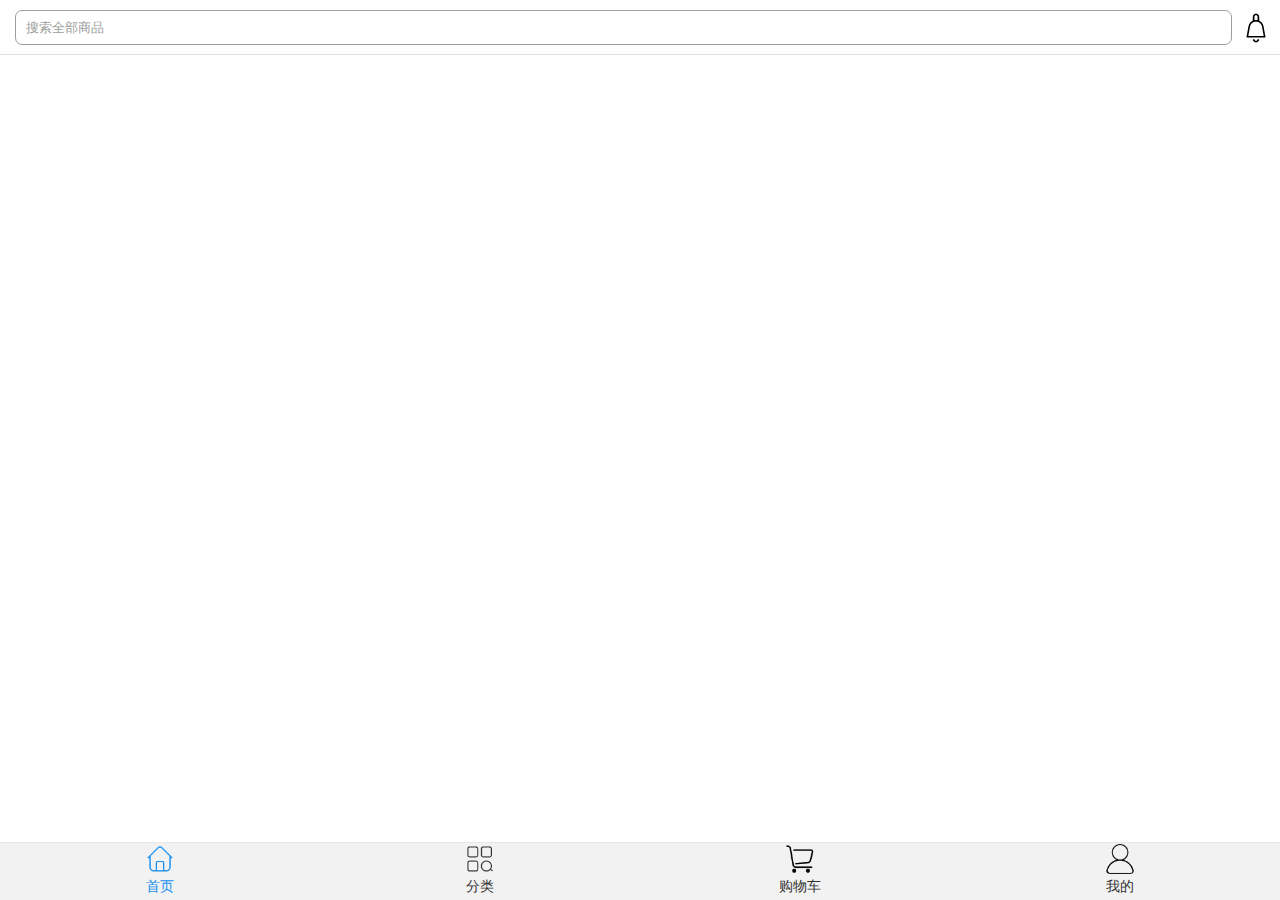
<file: index.html>
<!doctype html>
<html>
<head>
    <meta charset="UTF-8">
    <meta name="viewport" content="maximum-scale=1.0,minimum-scale=1.0,user-scalable=0,width=device-width,initial-scale=1.0"/>
    <meta name="format-detection" content="telephone=no,email=no,date=no,address=no">
    <title>底部导航</title>
    <link rel="stylesheet" type="text/css" href="./css/api.css"/>
    <link rel="stylesheet" type="text/css" href="./css/ct.css"/>
    <link rel="stylesheet" type="text/css" href="./css/style.css"/>
    <style>
        /*header{ background-color: #198fee; }
        header ul li { height: 50px; line-height: 50px; text-align: center; display: none; color: #fff; position: relative;font-size: 18px;  }
        header ul li.active{ display: block; }*/
        .search-box {border: 1px solid #9D9E9D;border-radius: 7px;position: relative;top: 0px;right: 0;height: 35px;margin-left: 15px;}
      	.search-box input {width: 100%;height: 100%;padding-left: 10px;color: #9D9E9D;font-size: 13px;}
      	.search-box input::-webkit-input-placeholder {color: #9D9E9D;line-height: 13px;}
      	.topbar .icon-msg{background:url(./icon/icon_msg.png)no-repeat;background-size: 100% 100%; width:48px; height:48px;position: relative;top: 1px;right: 0;}
        #footer{  background-color: #f2f2f2; }
        #footer ul li{  padding-top: 36px; padding-bottom: 4px; background: url() no-repeat center 2px; background-size: auto 30px; text-align: center; }
        #footer ul li.active{ color: #198fee; }
        #footer ul li:nth-child(1){ background-image: url(./image/home.png); }
        #footer ul li:nth-child(2){ background-image: url(./image/more.png); }
        #footer ul li:nth-child(3){ background-image: url(./image/cart.png); }
        #footer ul li:nth-child(4){ background-image: url(./image/my.png); }
        #footer ul li:nth-child(1).active{ background-image: url(./image/home1.png); }
        #footer ul li:nth-child(2).active{ background-image: url(./image/more1.png); }
        #footer ul li:nth-child(3).active{ background-image: url(./image/cart1.png); }
        #footer ul li:nth-child(4).active{ background-image: url(./image/my1.png); }
        .flex-con{
          overflow: auto
        }
    </style>
</head>
<body>
<div id="wrap" class="flex-wrap flex-vertical">
  <header id="header">
      <div id="tab1">
        <div class="topbar search flex-box flex-h-ce relative">
            <div class="flex-box flex-1 flex-h-ce search-box">
            <input name="home-input" class="flex-1" type="text" placeholder="搜索全部商品" />
            <span class="icon-search"></span>
          </div>
          <span class="icon-msg red"></span>
        </div>
    </div>
  </header>
    <div id="main"></div>
    <div id="footer" class="border-t">
        <ul class="flex-wrap" >
            <li onclick="randomSwitchBtn();" tapmode class="flex-con active">首页</li>
            <li onclick="randomMoreBtn();" tapmode class="flex-con">分类</li>
            <li onclick="randomCartBtn();" tapmode class="flex-con">购物车</li>
            <li onclick="randomMyBtn();" tapmode class="flex-con">我的</li>
        </ul>
    </div>
</div>
</body>
</html>
<script type="text/javascript" src="script/api.js"></script>
<script type="text/javascript">
    apiready = function () {

          var header = $api.dom('header');
          $api.fixStatusBar(header);
          var main = $api.dom('#main'),
            footer = $api.dom('#footer'),
            headerPos = $api.offset(header),
            mainPos = $api.offset(main),
            footerPos = $api.offset(footer);
          TabsList = $api.domAll(footer, '.flex-con');


      var frames = [];
      for(var i=0;i<TabsList.length;i++){
          frames.push({
              name: 'index' + i,
              url: './html/home/index.html',
          })
      }

       api.openFrameGroup ({
           name: 'index',
           scrollEnabled:true,
           rect: {
                x: 0,
                y: headerPos.h,
                w: 'auto',
                h: api.winHeight - headerPos.h - footerPos.h

           },
           index:0,
           frames:frames
       }, function(ret, err){
            fnTabsList(ret.index);
       });

      var TabsList;

      function fnTabsList(index){
        for (var i=0; i<TabsList.length;i++){
            if(index == i){
                $api.addCls(TabsList[i], 'active');
            } else {
               $api.removeCls(TabsList[i], 'active');

            }
        }
      }
    }
  function randomMoreBtn(){
    api.openWin({
        name: 'more',
        url: './html/more/more.html',
        pageParam: {
            name: 'test'
        }
    });

  }
  function randomCartBtn(){
    api.openWin({
        name: 'more',
        url: './html/cart/cart.html',
        pageParam: {
            name: 'test'
        }
    });

  }
  function randomMyBtn(){
    api.openWin({
        name: 'more',
        url: './html/my/my.html',
        pageParam: {
            name: 'test'
        }
    });

  }

    // function randomSwitchBtn(){
    //     api.openWin({
    //         name: 'frame',
    //         url: './html/frame0.html',
    //         pageParam: {
    //             name: 'test'
    //         }
    //     });
    
    // }
</script>
</file>
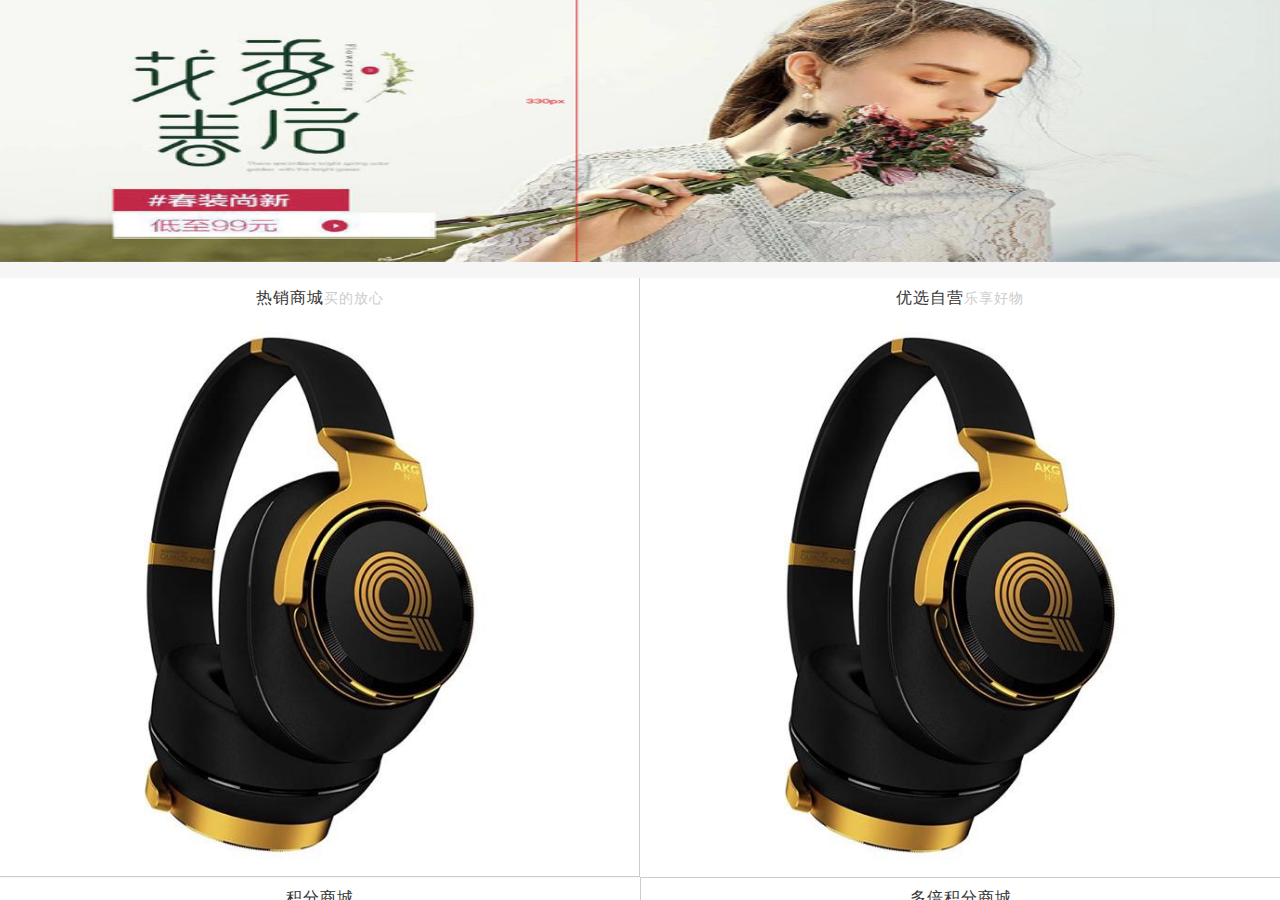
<file: html/home/index.html>
<!DOCTYPE html>
<html>
<head>
    <meta charset="UTF-8">
    <meta name="viewport" content="maximum-scale=1.0,minimum-scale=1.0,user-scalable=0,width=device-width,initial-scale=1.0"/>
    <meta name="format-detection" content="telephone=no,email=no,date=no,address=no">
    <title></title>
    <link rel="stylesheet" type="text/css" href="../../css/api.css"/>
    <link rel="stylesheet" type="text/css" href="../../css/ct.css"/>
    <link rel="stylesheet" type="text/css" href="../../css/aui.css"/>
    <link rel="stylesheet" type="text/css" href="../../css/animate.min.css"/>
    <link rel="stylesheet" type="text/css" href="../../css/swiper-4.2.0.min.css"/>
    <link rel="stylesheet" type="text/css" href="../../css/style.css"/>
    <style>
    	body{
    		background: #f6f6f6;
    	}
    	#main{
    		height: auto;
    	}
		.banner{height:10.25rem;overflow: hidden;}
		.banner_img {background:url(../../image/banner1.png)no-repeat;background-size:100% 100%;height:auto;}
		.more{margin-top: 0.625rem;}
		.more .cakes {background:#fff;text-align: center;border-bottom: 1px solid #ccc;padding: 10px;}
		.more .cakes:nth-child(1){border-right:1px solid #ccc;}
		.more .cakes:nth-child(4){border-left:1px solid #ccc;}
		.more .cakes p{font-size:16px;color:#333;}
		.more .cakes p b{font-size:14px;font-weight: normal;color:#ccc;}
    .more .cakes img{width:90%;}
		.more2{margin-top: 0.625rem;float: left;width: 100%;background: #fff;}
		.more2 .title{border-bottom: 1px solid #ccc;text-align: center;padding: 0.625rem 0;}
		.more2 .title p{font-size:16px;}
		.more2_sellers{margin-top: 0.625rem;float: left;width: 100%;background: #fff;}
		.more2_sellers .title{border-bottom: 1px solid #ccc;text-align: center;padding: 0.625rem 0;}
		.more2_sellers .title p{font-size:16px;}
		.more2_sellers .article{padding: 0.125rem;border: 1px solid #ccc;border-top: none;}
		.more2_sellers .article:nth-child(odd){border-left:none;border-right:none;}
		.article .article_text p{overflow: hidden; display: -webkit-box;-webkit-line-clamp: 2;-webkit-box-orient: vertical;font-size: 0.875rem;float: left;padding: 0.3125rem 0.625rem;height:34px;}
		.article .dough{margin-top: 0.3125rem;padding: 0.3125rem 0.625rem;float: left;width: 100%;background: none;}
		.article .dough_l{color: #f00;float: left;font-size: 0.875rem;}
		.article .dough_l b{font-weight: normal;font-size: 0.75rem;}
		.article .dough_r{float: right;color: #ffa81e;font-size: 0.875rem;}
		.dough .dough_img{background:  url(../../image/dough_img.png) no-repeat;background-size:100% 100%;width: 1rem;height: 1rem;float: left;}
	  	.topbar .icon-left{background:url(../../icon/left.png)no-repeat;background-size: 100% 100%; width:25px; height:25px;}
	  	.search-box {border: 1px solid #9D9E9D;border-radius: 7px;position: relative;top: 0px;right: 0;height: 35px;margin-left: 15px;}
	  	.search-box input {width: 100%;height: 100%;padding-left: 10px;color: #9D9E9D;font-size: 13px;}
	  	.search-box input::-webkit-input-placeholder {color: #9D9E9D;line-height: 13px;}
	  	.icon-msg{background:url(../../icon/icon_msg.png)no-repeat;background-size: 100% 100%; width:48px; height:48px;position: relative;top: 1px;right: 0;}
    </style>
</head>
<body>
    <div id="wrap">
    	<div id="main">
		<div class="swiper-container banner">
		    <div class="swiper-wrapper">
		        <div class="swiper-slide banner_img"></div>
		        <div class="swiper-slide banner_img"></div>
		        <div class="swiper-slide banner_img"></div>
		    </div>
		    <div class="swiper-pagination"></div>
		</div>

		<div class="more aui-col-xs-12" id="more">
			<div class="cakes aui-col-xs-6" onclick="ClickMoreBtn(0);">
				<p>热销商城<b>买的放心</b></p>
				<div class="hot1"><img src="../../image/hot2.jpg"/></div>
			</div>
			<div class="cakes aui-col-xs-6" onclick="ClickMoreBtn(1);">
				<p>优选自营<b>乐享好物</b></p>
				<div class="hot1"><img src="../../image/hot2.jpg"/></div>
			</div>
			<div class="cakes aui-col-xs-6" style="border-bottom:none;" onclick="ClickMoreBtn(2);">
				<p> <span style="width:100%;">积分商城</span><b>邂逅好物  发现好生活</b></p>
				<div class="hot1"><img src="../../image/hot2.jpg"/></div>
			</div>
			<div class="cakes aui-col-xs-6" style="border-bottom:none;" onclick="ClickMoreBtn(3);">
				<p> <span style="width:100%;">多倍积分商城</span><b>买的省心，用的放心</b></p>
				<div class="hot1"><img src="../../image/hot2.jpg"/></div>
			</div>
		</div>
		<div class="more2 aui-col-xs-12">
                <div class="title aui-col-xs-12">
                       <p class="fs16">自营商城</p>
                       <p class="fs14">PROPRIETARY MALL</p>
                </div>
                <div class="more2_imgbox aui-col-xs-12">
                  <div class="more_img aui-col-xs-6"><img src="../../image/hot4.jpg"/></div>
                  <div class="more_img aui-col-xs-6"><img src="../../image/hot4.jpg"/></div>
                  <div class="more_img aui-col-xs-6"><img src="../../image/hot4.jpg"/></div>
                  <div class="more_img aui-col-xs-6"><img src="../../image/hot4.jpg"/></div>
                  <div class="more_img aui-col-xs-6"><img src="../../image/hot4.jpg"/></div>
                  <div class="more_img aui-col-xs-6"><img src="../../image/hot4.jpg"/></div>
                </div>
        </div>
        <div class="more2_sellers aui-col-xs-12">
        	<div class="title aui-col-xs-12">
                    <p>热销商品</p>
                    <p>SELL LIKE HOT CAKES</p>
            </div>
            <div class="article aui-col-xs-6">
                    <a href="win_info.html">
                        <div class="article_img aui-col-xs-12">
                        	<img src="../../image/goods.png"/>
                        </div>
                        <div class="article_text aui-col-xs-12">
                          <p>洛诗琳2018年春装新款女装撞色娃娃印花连衣裙子蓝色</p>
                        </div>
                        <div class="dough aui-col-xs-12">
                          <p class="dough_l"><b>￥</b>356</p>
                          <p class="dough_r"><b class="dough_img"></b>325</p>
                        </div>
                    </a>
            </div>
            <div class="article aui-col-xs-6">
                    <a href="win_info.html">
                        <div class="article_img aui-col-xs-12">
                        	<img src="../../image/goods.png"/>
                        </div>
                        <div class="article_text aui-col-xs-12">
                          <p>洛诗琳2018年春装新款女装撞色娃娃印花连衣裙子蓝色</p>
                        </div>
                        <div class="dough aui-col-xs-12">
                          <p class="dough_l"><b>￥</b>356</p>
                          <p class="dough_r"><b class="dough_img"></b>325</p>
                        </div>
                    </a>
            </div>
        </div>

    	</div>
    </div>
</body>
</html>
<script src="../../script/api.js"></script>
<script src="../../script/jquery.1.4.2-min.js"></script>
<script src="../../script/swiper-4.2.0.min.js"></script>
<script>
apiready = function () {
   var more = $api.byId('more');
       moreList = $.api.domAll(more,'.cakes');
       console.log(moreList.length)

}

</script>
</file>
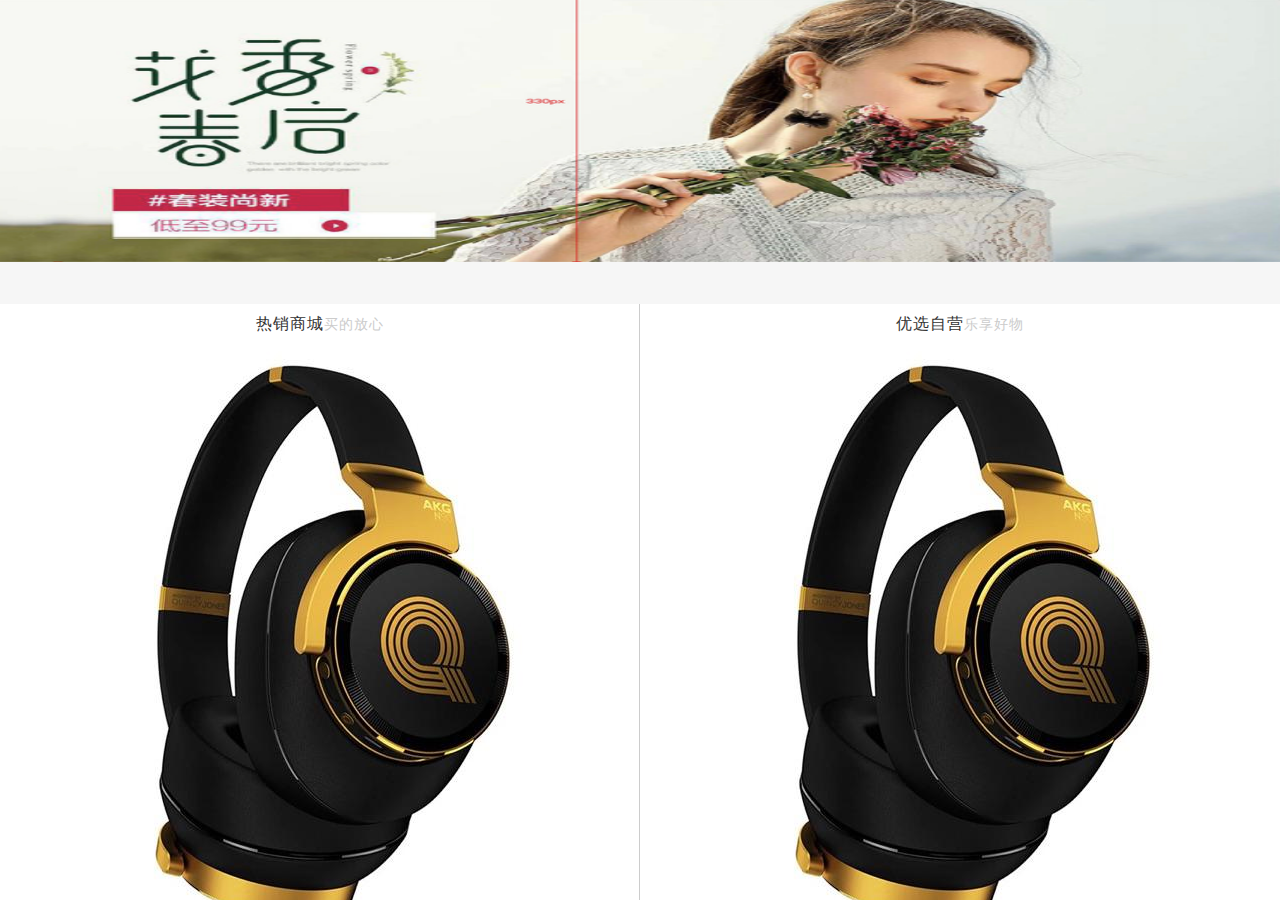
<file: html/frame0.html>
<!DOCTYPE html>
<html>
<head>
    <meta charset="UTF-8">
    <meta name="viewport" content="maximum-scale=1.0,minimum-scale=1.0,user-scalable=0,width=device-width,initial-scale=1.0"/>
    <meta name="format-detection" content="telephone=no,email=no,date=no,address=no">
    <title></title>
    <link rel="stylesheet" type="text/css" href="../css/api.css"/>
    <link rel="stylesheet" type="text/css" href="../css/ct.css"/>
    <link rel="stylesheet" type="text/css" href="../css/aui.css"/>
    <link rel="stylesheet" type="text/css" href="../css/animate.min.css"/>
    <link rel="stylesheet" type="text/css" href="../css/swiper-4.2.0.min.css"/>
    <link rel="stylesheet" type="text/css" href="../css/style.css"/>
    <style>
    	body{
    		background: #f6f6f6;
    	}
    	#main{
    		height: auto;
    	}
		.banner{height:11.25rem;overflow: hidden;}
		.banner_img {background:url(../image/banner1.png)no-repeat;background-size:100% 100%;height:10.25rem;}
		.more{margin-top: 0.625rem;}
		.more .cakes {background:#fff;text-align: center;border-bottom: 1px solid #ccc;padding: 10px;}
		.more .cakes:nth-child(1){border-right:1px solid #ccc;}
		.more .cakes:nth-child(4){border-left:1px solid #ccc;}
		.more .cakes p{font-size:16px;color:#333;}
		.more .cakes p b{font-size:14px;font-weight: normal;color:#ccc;}
		.more2{margin-top: 0.625rem;float: left;width: 100%;background: #fff;}
		.more2 .title{border-bottom: 1px solid #ccc;text-align: center;padding: 0.625rem 0;}
		.more2 .title p{font-size:16px;}
		.more2_sellers{margin-top: 0.625rem;float: left;width: 100%;background: #fff;}
		.more2_sellers .title{border-bottom: 1px solid #ccc;text-align: center;padding: 0.625rem 0;}
		.more2_sellers .title p{font-size:16px;}
		.more2_sellers .article{padding: 0.125rem;border: 1px solid #ccc;border-top: none;}
		.more2_sellers .article:nth-child(odd){border-left:none;border-right:none;}
		.article .article_text p{overflow: hidden; display: -webkit-box;-webkit-line-clamp: 2;-webkit-box-orient: vertical;font-size: 0.875rem;float: left;padding: 0.3125rem 0.625rem;height:34px;}
		.article .dough{margin-top: 0.3125rem;padding: 0.3125rem 0.625rem;float: left;width: 100%;background: none;}
		.article .dough_l{color: #f00;float: left;font-size: 0.875rem;}
		.article .dough_l b{font-weight: normal;font-size: 0.75rem;}
		.article .dough_r{float: right;color: #ffa81e;font-size: 0.875rem;}
		.dough .dough_img{background:  url(../image/dough_img.png) no-repeat;background-size:100% 100%;width: 1rem;height: 1rem;float: left;}
	  	.topbar .icon-left{background:url(../icon/left.png)no-repeat;background-size: 100% 100%; width:25px; height:25px;}
	  	.search-box {border: 1px solid #9D9E9D;border-radius: 7px;position: relative;top: 0px;right: 0;height: 35px;margin-left: 15px;}
	  	.search-box input {width: 100%;height: 100%;padding-left: 10px;color: #9D9E9D;font-size: 13px;}
	  	.search-box input::-webkit-input-placeholder {color: #9D9E9D;line-height: 13px;}
	  	.icon-msg{background:url(../icon/icon_msg.png)no-repeat;background-size: 100% 100%; width:48px; height:48px;position: relative;top: 1px;right: 0;}
    </style>
</head>
<body>
    <div id="wrap">
    	<div id="tab1" class="top-nav activebar">
			<!--<div class="topbar search flex-box flex-h-ce relative">
				<span class="icon-left"></span>
			    <div class="flex-box flex-1 flex-h-ce search-box">
					<input name="home-input" class="flex-1" type="text" placeholder="搜索全部商品" />
					<span class="icon-search"></span>
				</div>
				<span class="tit_icon icon-msg red"></span>
			</div>-->
		</div>
    	<div id="main">
		<div class="swiper-container banner">
		    <div class="swiper-wrapper">
		        <div class="swiper-slide banner_img"></div>
		        <div class="swiper-slide banner_img"></div>
		        <div class="swiper-slide banner_img"></div>
		    </div>
		    <div class="swiper-pagination"></div>
		</div>

		<div class="more aui-col-xs-12">
			<div class="cakes aui-col-xs-6">
				<p>热销商城<b>买的放心</b></p>
				<div class="hot1"><img src="../image/hot2.jpg"/></div>
			</div>
			<div class="cakes aui-col-xs-6">
				<p>优选自营<b>乐享好物</b></p>
				<div class="hot1"><img src="../image/hot2.jpg"/></div>
			</div>
			<div class="cakes aui-col-xs-6" style="border-bottom:none;">
				<p> <span style="width:100%;">积分商城</span><b>邂逅好物  发现好生活</b></p>
				<div class="hot1"><img src="../image/hot2.jpg"/></div>
			</div>
			<div class="cakes aui-col-xs-6" style="border-bottom:none;">
				<p> <span style="width:100%;">多倍积分商城</span><b>买的省心，用的放心</b></p>
				<div class="hot1"><img src="../image/hot2.jpg"/></div>
			</div>
		</div>
		<div class="more2 aui-col-xs-12">
                <div class="title aui-col-xs-12">
                       <p class="fs16">自营商城</p>
                       <p class="fs14">PROPRIETARY MALL</p>
                </div>
                <div class="more2_imgbox aui-col-xs-12">
                  <div class="more_img aui-col-xs-6"><img src="../image/hot4.jpg"/></div>
                  <div class="more_img aui-col-xs-6"><img src="../image/hot4.jpg"/></div>
                  <div class="more_img aui-col-xs-6"><img src="../image/hot4.jpg"/></div>
                  <div class="more_img aui-col-xs-6"><img src="../image/hot4.jpg"/></div>
                  <div class="more_img aui-col-xs-6"><img src="../image/hot4.jpg"/></div>
                  <div class="more_img aui-col-xs-6"><img src="../image/hot4.jpg"/></div>
                </div>
        </div>
        <div class="more2_sellers aui-col-xs-12">
        	<div class="title aui-col-xs-12">
                    <p>热销商品</p>
                    <p>SELL LIKE HOT CAKES</p>
            </div>
            <div class="article aui-col-xs-6">
                    <a href="win_info.html">
                        <div class="article_img aui-col-xs-12">
                        	<img src="../image/goods.png"/>
                        </div>
                        <div class="article_text aui-col-xs-12">
                          <p>洛诗琳2018年春装新款女装撞色娃娃印花连衣裙子蓝色</p>
                        </div>
                        <div class="dough aui-col-xs-12">
                          <p class="dough_l"><b>￥</b>356</p>
                          <p class="dough_r"><b class="dough_img"></b>325</p>
                        </div>
                    </a>
            </div>
            <div class="article aui-col-xs-6">
                    <a href="win_info.html">
                        <div class="article_img aui-col-xs-12">
                        	<img src="../image/goods.png"/>
                        </div>
                        <div class="article_text aui-col-xs-12">
                          <p>洛诗琳2018年春装新款女装撞色娃娃印花连衣裙子蓝色</p>
                        </div>
                        <div class="dough aui-col-xs-12">
                          <p class="dough_l"><b>￥</b>356</p>
                          <p class="dough_r"><b class="dough_img"></b>325</p>
                        </div>
                    </a>
            </div>
        </div>

    	</div>
    </div>
</body>
</html>
<script src="../script/api.js"></script>
<script src="../script/jquery.1.4.2-min.js"></script>
<script src="../script/swiper-4.2.0.min.js"></script>
</file>
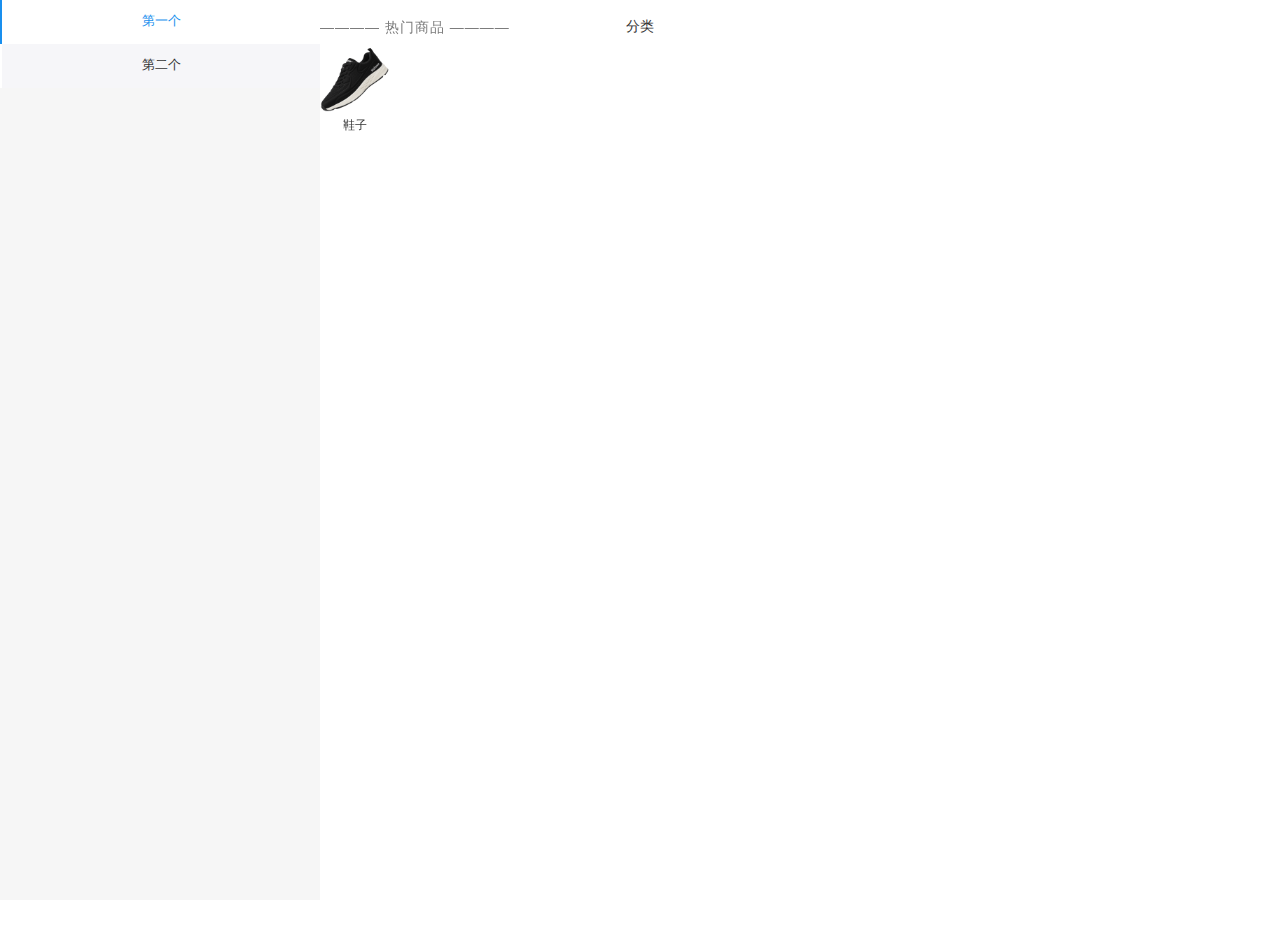
<file: html/frame1.html>
<!DOCTYPE html>
<html>
<head>
    <meta charset="UTF-8">
    <meta name="viewport" content="maximum-scale=1.0,minimum-scale=1.0,user-scalable=0,width=device-width,initial-scale=1.0"/>
    <meta name="format-detection" content="telephone=no,email=no,date=no,address=no">
    <title></title>
    <link rel="stylesheet" type="text/css" href="../css/api.css"/>
    <link rel="stylesheet" type="text/css" href="../css/ct.css"/>
    <link rel="stylesheet" type="text/css" href="../css/style.css"/>
    <style>
    	#main{position: absolute;top: 0;bottom: 0;width: 100%;overflow: hidden;float:left;}
        .topbar .icon-left{background:url(../icon/left.png)no-repeat;background-size: 100% 100%; width:25px; height:25px;}
    	.search-box {border: 1px solid #9D9E9D;border-radius: 7px;position: relative;top: 0px;right: 0;height: 35px;margin-left: 15px;}
    	.search-box input {width: 100%;height: 100%;padding-left: 10px;color: #9D9E9D;font-size: 13px;}
    	.search-box input::-webkit-input-placeholder {color: #9D9E9D;line-height: 13px;}
    	.icon-msg{background:url(../icon/icon_msg.png)no-repeat;background-size: 100% 100%; width:48px; height:48px;position: relative;top: 1px;right: 0;}
    	.more_left{font-size: 90%;background-color: #f6f6f6;line-height: 40px;width: 25%;float: left;overflow-y: auto;overflow-x: hidden;height: 100%}
  		.more_left li{text-align: center;height:3.125rem;line-height:3.125rem;background: #F6F6F9;border-left:2px solid #fff;}
  		.more_left li.cur{background: #fff;color: #198fee;border-left:2px solid #198fee}
  		.more_right{float: left;font-size: 90%;height: 100%;overflow-y: auto;overflow-x: hidden;width: 75%;}
  		.more_right .cont1{float: left;}
  		.more_right .title{font-size: 1rem;text-align: center;margin-top: 1.25rem;}
  		.more_nav{float: left;}
  		.more_nav li{font-size: 0.875rem;margin-top: 0.625rem;width: 33.33%;float: left;text-align: center;}
  		.more_nav li span{width: 100%;color:#333;}
  		.more_nav li span:nth-child(even){overflow: hidden;display: -webkit-box;-webkit-line-clamp: 1;-webkit-box-orient: vertical;height: 1.5rem;}
  		.more_nav .more_img{background: url(../image/hot9.png)no-repeat;background-size: 100% 100%;width: 5rem;height: 5rem;}
    </style>
</head>
<body>
  <header>
      <div class="left" onclick="api.closeWin();">返回</div>
      <div class="txt" style="text-align:center;">分类</div>
  </header>
	<div id="wrap">
		<div id="main">
			<div class="more_left">
			    <ul>
			      <li class="cur">第一个</li>
			      <li>第二个</li>
			    </ul>
			</div>
<div class="more_right">
    <div class="cont1">
        <p class="title">————  热门商品  ————</p>
        <div class="more_nav">
          <ul>
            <li>
              <a href="./info/info1.html">
                <span class="more_img"></span>
                <span>鞋子</span>
              </a>
            </li>
          </ul>
        </div>
    </div>
    <div class="cont1" style="display:none;">
        <p class="title">————  热门商品  ————</p>
        <div class="more_nav">
          <ul>
            <li>
              <a href="javascript:;">
                <span class="more_img"></span>
                <span>皮鞋</span>
              </a>
          </ul>
        </div>
    </div>
</div>
    	</div>
	</div>

</body>
</html>
<script src="../script/api.js"></script>
<script src="../script/jquery.1.4.2-min.js"></script>
<script>
	$(function(){
  $('.more_left li').click(function() {
         var i = $(this).index();//下标第一种写法
         //var i = $('tit').index(this);//下标第二种写法
         $(this).addClass('cur').siblings().removeClass('cur');
         $('.more_right .cont1').eq(i).show().siblings().hide();
     });
})
</script>
</file>
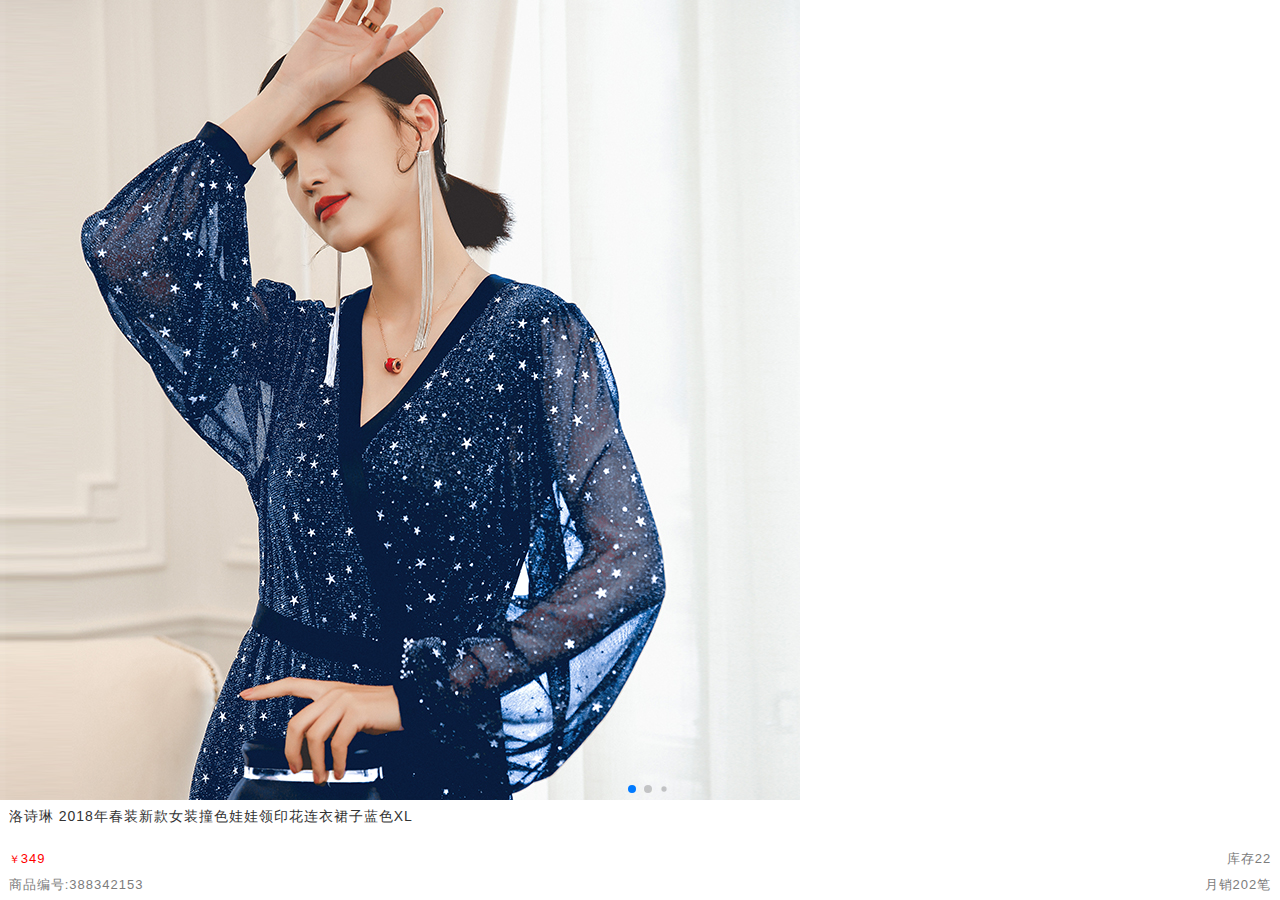
<file: html/info/info.html>
<!DOCTYPE html>
<html>
	<head>
	<meta charset="UTF-8">
	<meta name="viewport" content="maximum-scale=1.0,minimum-scale=1.0,user-scalable=0,width=device-width,initial-scale=1.0"/>
    <meta name="format-detection" content="telephone=no,email=no,date=no,address=no">
	<title></title>
	<link rel="stylesheet" type="text/css" href="../../css/api.css"/>
    <link rel="stylesheet" type="text/css" href="../../css/ct.css"/>
    <link rel="stylesheet" type="text/css" href="../../css/animate.min.css"/>
    <link rel="stylesheet" type="text/css" href="../../css/swiper-4.2.0.min.css"/>
    <link rel="stylesheet" type="text/css" href="../../css/style.css"/>
    <style>
    	body{margin: 0;}
    	.icon-left{background:url(../../icon/left.png)no-repeat;background-size: 100% 100%; width:25px; height:25px;}
    	.aui-title{font-size:16px;}
    	.info_txt{background: #fff;width: 100%;float: left;}
		.txt_t {width: 100%;float: left;padding: 0.3125rem 0.625rem;}
		.txt_t p{font-size: 1rem;overflow: hidden;display: -webkit-box;-webkit-line-clamp: 2;-webkit-box-orient: vertical;height: 2.5rem;color: #333;}
		.txt_c {width: 100%;float: left;padding: 0.3125rem 0.625rem;}
		.txt_c p{width:50%;float: left;}
		.txt_c p.txt{color: #f00;}
		.txt_c p.txt b{font-weight: normal;font-size: 0.75rem;}
		.txt_c p.txtr{text-align: right;}
		.txt_c p.txtr b{font-weight: normal;}
		.info_product{width: 100%;float: left;background: #fff;margin-top: 0.625rem;}
		.info_product ul li {text-align: center;float: left;width: 50%;height: 2.5rem;line-height: 2.5rem;}
		.info_product ul li.info_curr{border-bottom: 2px solid #198fee;}
    </style>
	</head>
	<body>
	<!--<header class="aui-bar aui-bar-nav" style="padding-top:2.5rem;width: 100%;background:#f6f6f6;">
		  <p class="icon-left" style="float:left;margin:-5px 0 0 0;"></p>
	      <div class="aui-title" style="text-align: center;color:#333;padding-bottom: 10px;">商品详情</div>
  	</header>-->

  	<div id="wrap">
  		<div id="main">

  			<div class="box_Img">
                <div class="swiper-container">
                    <div class="swiper-wrapper">
                        <div class="swiper-slide"><img src="../../image/info_img1.jpg" alt=""></div>
                        <div class="swiper-slide">2</div>
                        <div class="swiper-slide">3</div>
                    </div>
                    <div class="swiper-pagination"></div>
                </div>
            </div>
  			<div class="info_txt">
               <div class="txt_t">
                  <p>洛诗琳 2018年春装新款女装撞色娃娃领印花连衣裙子蓝色XL</p>
               </div>
               <div class="txt_c">
                 <p class="fs16 txt"><b class="fs14">￥</b>349</p>
                 <p class="txtr">库存<b class="num">22</b></p>
               </div>
               <div class="txt_c">
                 <p>商品编号:388342153</p>
                 <p class="txtr">月销<b class="sales">202</b>笔</p>
               </div>
            </div>
            <div class="info_product" id="info_product">
                <ul>
                  <li class="info_curr tabList_infoBtn" onclick="infoClassBtn(this)"><b></b>商品详情</li>
                  <li class="tabList_infoBtn" onclick="infoClassUser(this)">用户评价</li>
                </ul>
            </div>

  		</div>
  	</div>
	</body>
</html>
<script src="../../script/api.js"></script>
<script src="../../script/jquery.1.4.2-min.js"></script>
<script src="../../script/swiper-4.2.0.min.js"></script>
<script>
apiready = function () {
	var info_product = $api.byId('info_product');
			info_productList = $api.domAll(info_product, 'tabList_infoBtn');
			var frames = [];

		for(var i = 0; i<info_productList.length;i++){
				frames.push({
	          name: 'info_frame' + i,
	          url: './info_frame.html',
	      })
		}


 api.openFrameGroup ({
     name: 'info',
     background: '#fff',
     scrollEnabled: true,
     rect: {
          x: 0,
          y: 0,
          w: 'auto',
          h: 'auto'
     },
     index: 1,
     frames:frames
 }, function(ret, err){

 });

}
var mySwiper = new Swiper('.swiper-container',{
  pagination: {
    el: '.swiper-pagination',
    dynamicBullets: true,
    dynamicMainBullets: 2
  },
})
</script>
</file>
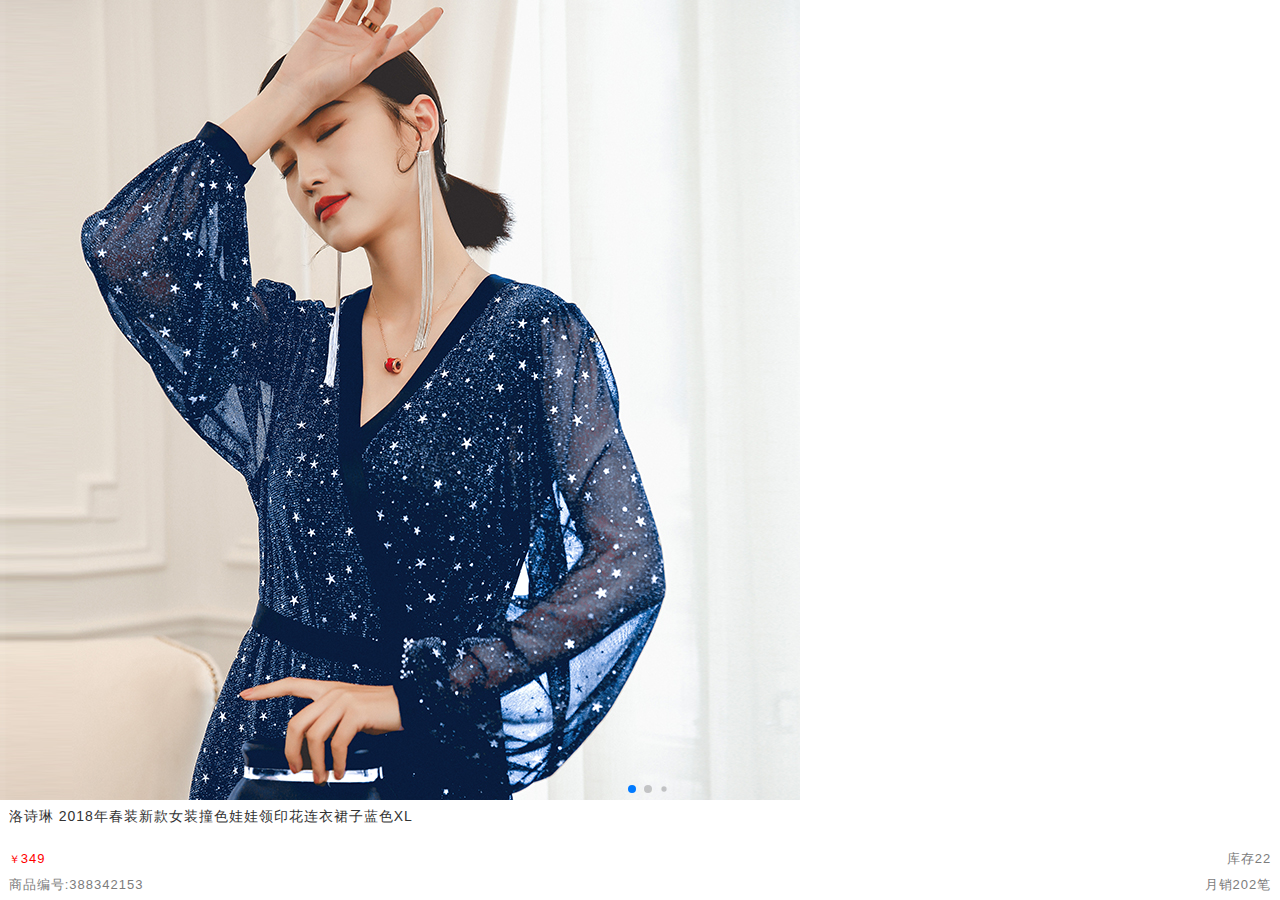
<file: html/info/info0.html>
<!DOCTYPE html>
<html>
	<head>
	<meta charset="UTF-8">
	<meta name="viewport" content="maximum-scale=1.0,minimum-scale=1.0,user-scalable=0,width=device-width,initial-scale=1.0"/>
    <meta name="format-detection" content="telephone=no,email=no,date=no,address=no">
	<title></title>
	<link rel="stylesheet" type="text/css" href="../../css/api.css"/>
    <link rel="stylesheet" type="text/css" href="../../css/ct.css"/>
    <link rel="stylesheet" type="text/css" href="../../css/animate.min.css"/>
    <link rel="stylesheet" type="text/css" href="../../css/swiper-4.2.0.min.css"/>
    <link rel="stylesheet" type="text/css" href="../../css/style.css"/>
    <style>
    	body{margin: 0;}
    	.icon-left{background:url(../../icon/left.png)no-repeat;background-size: 100% 100%; width:25px; height:25px;}
    	.aui-title{font-size:16px;}
    	.info_txt{background: #fff;width: 100%;float: left;}
		.txt_t {width: 100%;float: left;padding: 0.3125rem 0.625rem;}
		.txt_t p{font-size: 1rem;overflow: hidden;display: -webkit-box;-webkit-line-clamp: 2;-webkit-box-orient: vertical;height: 2.5rem;color: #333;}
		.txt_c {width: 100%;float: left;padding: 0.3125rem 0.625rem;}
		.txt_c p{width:50%;float: left;}
		.txt_c p.txt{color: #f00;}
		.txt_c p.txt b{font-weight: normal;font-size: 0.75rem;}
		.txt_c p.txtr{text-align: right;}
		.txt_c p.txtr b{font-weight: normal;}
		.info_product{width: 100%;float: left;background: #fff;margin-top: 0.625rem;}
		.info_product ul li {text-align: center;float: left;width: 50%;height: 2.5rem;line-height: 2.5rem;}
		.info_product ul li.info_curr{border-bottom: 2px solid #198fee;}
    </style>
	</head>
	<body>
	<!--<header class="aui-bar aui-bar-nav" style="padding-top:2.5rem;width: 100%;background:#f6f6f6;">
		  <p class="icon-left" style="float:left;margin:-5px 0 0 0;"></p>
	      <div class="aui-title" style="text-align: center;color:#333;padding-bottom: 10px;">商品详情</div>
  	</header>-->

  	<div id="wrap">
  		<div id="main">

  			<div class="box_Img">
                <div class="swiper-container">
                    <div class="swiper-wrapper">
                        <div class="swiper-slide"><img src="../../image/info_img1.jpg" alt=""></div>
                        <div class="swiper-slide">2</div>
                        <div class="swiper-slide">3</div>
                    </div>
                    <div class="swiper-pagination"></div>
                </div>
            </div>
  			<div class="info_txt">
               <div class="txt_t">
                  <p>洛诗琳 2018年春装新款女装撞色娃娃领印花连衣裙子蓝色XL</p>
               </div>
               <div class="txt_c">
                 <p class="fs16 txt"><b class="fs14">￥</b>349</p>
                 <p class="txtr">库存<b class="num">22</b></p>
               </div>
               <div class="txt_c">
                 <p>商品编号:388342153</p>
                 <p class="txtr">月销<b class="sales">202</b>笔</p>
               </div>
            </div>
            <div class="info_product" id="info_product">
                <ul>
                  <li class="info_curr" onclick="infoClassBtn(this)"><b></b>商品详情</li>
                  <li class="" onclick="infoClassBtn(this)">用户评价</li>
                </ul>
            </div>

  		</div>
  	</div>
	</body>
</html>
<script src="../../script/api.js"></script>
<script src="../../script/jquery.1.4.2-min.js"></script>
<script src="../../script/swiper-4.2.0.min.js"></script>
<script>
var mySwiper = new Swiper('.swiper-container',{
  pagination: {
    el: '.swiper-pagination',
    dynamicBullets: true,
    dynamicMainBullets: 2
  },
})
</script>
</file>
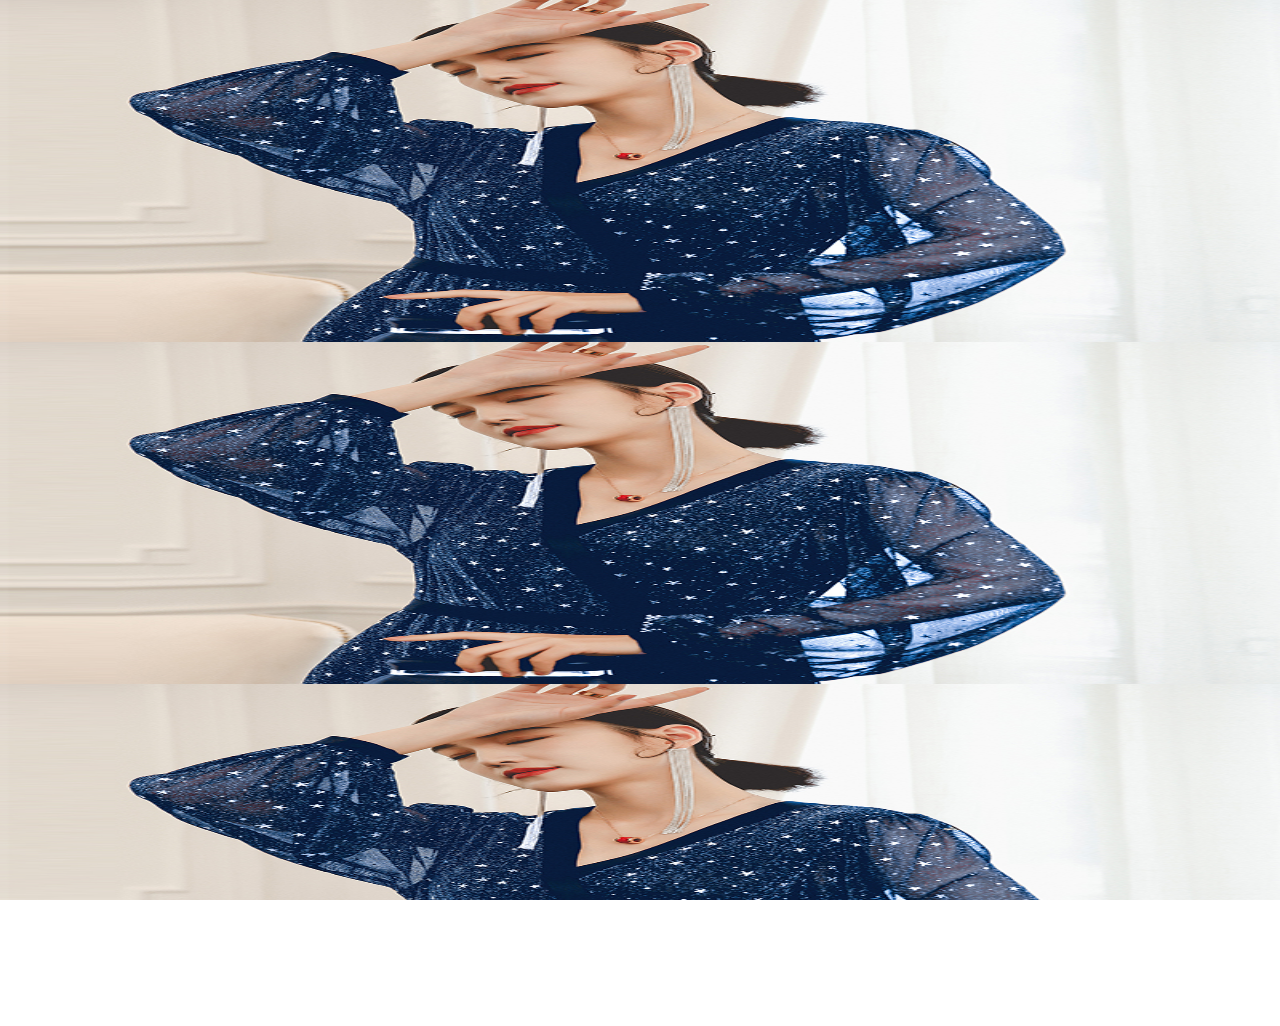
<file: html/info/info1.html>
<!DOCTYPE html>
<html>
	<head>
	<meta charset="UTF-8">
	<meta name="viewport" content="maximum-scale=1.0,minimum-scale=1.0,user-scalable=0,width=device-width,initial-scale=1.0"/>
    <meta name="format-detection" content="telephone=no,email=no,date=no,address=no">
	<title></title>
	<link rel="stylesheet" type="text/css" href="../../css/api.css"/>
    <link rel="stylesheet" type="text/css" href="../../css/ct.css"/>
    <link rel="stylesheet" type="text/css" href="../../css/animate.min.css"/>
    <link rel="stylesheet" type="text/css" href="../../css/swiper-4.2.0.min.css"/>
    <link rel="stylesheet" type="text/css" href="../../css/style.css"/>
    <style>
    	.img{background: url(../../image/info_img1.jpg)no-repeat;background-size:100% 100%;width: 100%;height:24.4375rem;}
    </style>
	</head>
	<body>
		<div class="img"></div>
		<div class="img"></div>
		<div class="img"></div>
	</body>
</html>
<script src="../../script/api.js"></script>
<script src="../../script/jquery.1.4.2-min.js"></script>
<script src="../../script/swiper-4.2.0.min.js"></script>
</file>
<file: css/api.css>
html{
	font-family: sans-serif;
}
html,body,header,section,footer,div,ul,ol,li,img,a,span,em,del,legend,center,strong,var,fieldset,form,label,dl,dt,dd,cite,input,hr,time,mark,code,figcaption,figure,textarea,h1,h2,h3,h4,h5,h6,p{
	margin:0;
	border:0;
	padding:0;
	font-style:normal;
}
html,body {
	-webkit-touch-callout:none;
	-webkit-text-size-adjust:none;
	-webkit-tap-highlight-color:rgba(0, 0, 0, 0);
	-webkit-user-select:none;
	background-color: #fff;
}
nav,article,aside,details,main,header,footer,section,fieldset,figcaption,figure{
	display: block;
}
img,a,button,em,del,strong,var,label,cite,small,time,mark,code,textarea{
	display:inline-block;
}
header,section,footer {
	position:relative;
}
ol,ul{
	list-style:none;
}
input,button,textarea {
	border:0;
	margin:0;
	padding:0;
	font-size:1em;
	line-height:1em;
	/*-webkit-appearance:none;*/
	background-color:rgba(0, 0, 0, 0);
}
span{
	display:inline-block;
}
a:active, a:hover {
  outline: 0;
}
a, a:visited{
	text-decoration:none;
}

label, .wordWrap{
    word-wrap: break-word;
    word-break: break-all;
}
table {
  border-collapse: collapse;
  border-spacing: 0;
}
td,th {
  padding: 0;
}
.clearfix:after{
	content: ' ';
	display: block;
	clear: both;
	visibility:hidden;
	line-height: 0;
	height:0;
}
.loading_more{
	display: block;
	height: 1.5em;
	width: 100%;
}
.loading_more:before {
	display: inline-block; vertical-align: text-bottom;
	content: ' '; height: 16px; width: 16px; margin-right: 6px;
	background: url(../image/loading_more.gif) no-repeat center;
	-webkit-background-size: contain;
	background-size: contain;
} 
.loading_more:after {
	content: '加载更多';	
}
</file>
<file: css/ct.css>
html{
	font-family: sans-serif;
}
html,body,header,section,footer,div,ul,ol,li,img,a,span,em,del,legend,center,strong,var,fieldset,form,label,dl,dt,dd,cite,input,hr,time,mark,code,figcaption,figure,textarea,h1,h2,h3,h4,h5,h6,p{
	margin:0;
	border:0;
	padding:0;
	font-style:normal;
}
html,body {
	-webkit-touch-callout:none;
	-webkit-text-size-adjust:none;
	-webkit-tap-highlight-color:rgba(0, 0, 0, 0);
	-webkit-user-select:none;
	background-color: #fff;
}
nav,article,aside,details,main,header,footer,section,fieldset,figcaption,figure{
	display: block;
}
img,a,button,em,del,strong,var,label,cite,small,time,mark,code,textarea{
	display:inline-block;
}
header,section,footer {
	position:relative;
}
ol,ul{
	list-style:none;
}
input,button,textarea {
	border:0;
	margin:0;
	padding:0;
	font-size:1em;
	line-height:1em;
	/*-webkit-appearance:none;*/
	background-color:rgba(0, 0, 0, 0);
}
span{
	display:inline-block;
}
a:active, a:hover {
  outline: 0;
}
a, a:visited{
	text-decoration:none;
}

label, .wordWrap{
    word-wrap: break-word;
    word-break: break-all;
}
table {
  border-collapse: collapse;
  border-spacing: 0;
}
td,th {
  padding: 0;
}
.clearfix:after{
	content: ' ';
	display: block;
	clear: both;
	visibility:hidden;
	line-height: 0;
	height:0;
}
.loading_more{
	display: block;
	height: 1.5em;
	width: 100%;
}
.loading_more:before {
	display: inline-block; vertical-align: text-bottom;
	content: ' '; height: 16px; width: 16px; margin-right: 6px;
	background: url(../image/loading_more.gif) no-repeat center;
	-webkit-background-size: contain;
	background-size: contain;
} 
.loading_more:after {
	content: '加载更多';	
}

[class*='ct-icon'] {
  font-size:16px;
  font-style:normal;
  -webkit-font-smoothing: antialiased;
  -moz-osx-font-smoothing: grayscale;
  background-repeat: no-repeat;
	background-position: center;
	background-size: contain;
	width: 20px;
	height: 20px;
	padding: 0 10px;
	display: inline-block;
}

.ct-icon-tab1,
.ct-icon-tab2,
.ct-icon-tab3,
.ct-icon-tab4 {
	position: relative;
	top: -3px;
	height: 20px;
	width: 20px;
	background-image: url(../image/icon-14.png);
}
.ct-icon-tab2 {
	background-image: url(../image/icon-15.png);
}
.ct-icon-tab3 {
	background-image: url(../image/icon-16.png);
}
.ct-icon-tab4 {
	width: 17px;
	background-image: url(../image/icon-17.png);
}


.ct-icon-msg {
	height: 25px;
	width: 25px;
	background-image: url(../image/icon-02.png);
}

.ct-icon-left {
	height: 25px;
	width: 25px;
	background-size: 9px 16px;
	background-image: url(../image/icon-03.png);
}

.ct-icon-search {
	height: 25px;
	width: 25px;
	background-image: url(../image/icon-04.png);
}

.ct-icon-down {
	background-size: 11px 6px;
	background-image: url(../image/icon-06.png);
}

.ct-icon-right {
	height: 25px;
	width: 25px;
	background-size: 8px 14px;
	background-image: url(../image/icon-07.png);
}

.ct-icon-23,
.ct-icon-24,
.ct-icon-25,
.ct-icon-26,
.ct-icon-27 {
	height: 24px;
	width: 36px;
	background-size: 24px 18px;
	background-image: url(../image/icon-23.png);
}
.ct-icon-24 {
	background-image: url(../image/icon-24.png);
}
.ct-icon-25 {
	background-image: url(../image/icon-25.png);
}
.ct-icon-26 {
	background-size: 22px 21px;
	background-image: url(../image/icon-26.png);
}
.ct-icon-27 {
	background-image: url(../image/icon-27.png);
}
.ct-icon-check {
	background-image: url(../image/icon-28.png);
}
.ct-icon-edit {
	background-image: url(../image/icon-12.png);
}
.ct-icon-close {
	background-image: url(../image/icon-05.png);
}
.ct-icon-kefu {
	background-image: url(../image/icon-22.png);
}

.ct-icon-sort-1 {
	background-size: 8px 11px;
	background-image: url(../image/icon-08.png);
}


.ct-icon-local {
	height: 20px;
	background-size: 12px 16px;
	background-image: url(../image/icon-29.png);
}
.ct-icon-54 {
	height: 25px;
	background-size: 19px;
	background-image: url(../image/icon-54.png);
}

/*modules 样式
 */
.module-wrap {
	position: absolute;
	left: 0;
	right: 0;
	top: 0;
	bottom: 0;
	height: 100%;
	
  display: -webkit-box;
  display: -moz-box;
  display: -ms-flexbox;
  display: -webkit-flex;
  display: flex;
  -webkit-box-orient: vertical;
  box-orient: vertical;
  -webkit-flex-flow: column;
  flex-flow: column;
  
  overflow: hidden;
  z-index: 1;
}
.module-wrap > div.flex-1.flex-box {
	background-color: rgba(0, 0, 0, .4);
}

.zhe {
	position: fixed;
	top: 0;
	bottom: 0;
	left: 0;
	right: 0;
	background-color: rgba(0, 0, 0, 0.3);
	z-index: 1;
}

.module {
	position: absolute;
	bottom: 0;
	width: 100%;
	overflow: hidden;
	/* top: 40%; */
	left: 0;
	right: 0;
	bottom: 0;
	background-color: #fff;
	-webkit-transition: -webkit-transform .3s cubic-bezier(0,0,.25,1) 80ms;
	transition: transform .3s cubic-bezier(0,0,.25,1) 80ms;
	-webkit-transform: translate3d(0,100%,0);
	transform: translate3d(0,100%,0);
	will-change: transform;
	box-shadow: 0 -1px 40px rgba(0,0,0,.3);
	z-index: 99;
}
/* .module.show {
	-webkit-transform: translate3d(0,0,0);
    transform: translate3d(0,0,0);
} */

.module.show {
	-webkit-animation: slideInBt 0.3s;
	-webkit-transform: translate3d(0,0,0);
    transform: translate3d(0,0,0);
}
.module.hide {
	-webkit-animation: slideOutBt 0.3s;
	-webkit-transform: translate3d(0, 100%, 0);
    transform: translate3d(0, 100%, 0);
}

/*下到上*/
@-webkit-keyframes slideOutBt {
  from {
    -webkit-transform: translate3d(0, 0, 0);
    transform: translate3d(0, 0, 0);
  }
  to {
		-webkit-transform: translate3d(0, 100%, 0);
    transform: translate3d(0, 100%, 0);
  }
}
@keyframes slideOutBt {
  from {
    -webkit-transform: translate3d(0, 0, 0);
    transform: translate3d(0, 0, 0);
  }
  to {
		-webkit-transform: translate3d(0, 100%, 0);
    transform: translate3d(0, 100%, 0);
  }
}
/*上到下*/
@-webkit-keyframes slideInBt {
  from {
    -webkit-transform: translate3d(0, 100%, 0);
    transform: translate3d(0, 100%, 0);
  }
  to {
    -webkit-transform: translate3d(0, 0, 0);
		transform: translate3d(0, 0, 0);
  }
}
@keyframes slideInBt {
  from {
    -webkit-transform: translate3d(0, 100%, 0);
    transform: translate3d(0, 100%, 0);
  }
  to {
    -webkit-transform: translate3d(0, 0, 0);
		transform: translate3d(0, 0, 0);
  }
}

/*右到左*/
@-webkit-keyframes slideInRight {
  from {
    -webkit-transform: translate3d(100%, 0, 0);
    transform: translate3d(100%, 0, 0);
    visibility: visible;
  }
  to {
    -webkit-transform: translate3d(0, 0, 0);
    transform: translate3d(0, 0, 0);
  }
}
@keyframes slideInRight {
  from {
    -webkit-transform: translate3d(100%, 0, 0);
    transform: translate3d(100%, 0, 0);
    visibility: visible;
  }
  to {
    -webkit-transform: translate3d(0, 0, 0);
    transform: translate3d(0, 0, 0);
  }
}
/*左到右*/
@-webkit-keyframes slideOutRight {
  from {
    -webkit-transform: translate3d(0, 0, 0);
    transform: translate3d(0, 0, 0);
  }
  to {
    visibility: hidden;
    -webkit-transform: translate3d(100%, 0, 0);
    transform: translate3d(100%, 0, 0);
  }
}
@keyframes slideOutRight {
  from {
    -webkit-transform: translate3d(0, 0, 0);
    transform: translate3d(0, 0, 0);
  }
  to {
    visibility: hidden;
    -webkit-transform: translate3d(100%, 0, 0);
    transform: translate3d(100%, 0, 0);
  }
}

/*下到上*/
@keyframes slideInBottom {
  from { bottom: 0; }
  to { bottom: 334px; }
}
@-webkit-keyframes slideInBottom {
  from { bottom: 0; }
  to { bottom: 334px; }
}
/*上到下*/
@keyframes slideOutBottom {
  from { bottom: 334px; }
  to { bottom: 0; }
}
@-webkit-keyframes slideOutBottom {
  from { bottom: 334px; }
  to { bottom: 0; }
}


/*------------ 公用底部弹出框 start --------------*/
.module-wrap .tap-bar {
	position: relative;
	border: 1px solid #eee;
	border-width: 1px 0;
	background-color: #fff;
	padding: 12px 10px;
	text-align: center;
	overflow: hidden;
}
.module-wrap .tap-bar .title {
	text-align: center;
	display: inline-block;
}
.module-wrap .tap-bar .ct-icon-close {
  position: absolute;
  left: 0;
  top: 3px;
  width: 40px;
  height: 40px;
}
/*------------ 公用底部弹出框 end --------------*/

/*------------ 键盘样式 start --------------*/
.keyboard.module.show {
	height: 334px;
	bottom: 334px;
	-webkit-animation: slideInBottom 0.3s; 
}
.keyboard.module.hide {
	height: 334px;
	-webkit-animation: slideOutBottom 0.3s;
}

.keyboard.module {
	height: 0;
	/* top: 50%; */
}
.keyboard .title {
	color: #333;
}
.keyboard .pd {
	height: 50px;
	line-height: 50px;
}
.keyboard .bb {
	border-bottom: 1px solid #eeefee;
}
.keyboard .forget-btn {
	color: #333;
	font-size: 12px;
	margin-right: 10px;
	padding: 10px 0 15px;
}
.keyboard ._btn {
	font-size: 13px;
	border: 0;
	position: absolute;
	right: -10px;
	top: -15px;
}
.keyboard .password-frm{
	margin: 15px 0 0 !important;
}
.keyboard .password > div {
	width: 48px;
	height: 39px;
	border-style: solid;
	border-color: #eeefee;
	border-width: 1px 0;
}
.keyboard .password > div:first-child{
	border-left-width: 1px;
	border-top-left-radius: 4px;
	border-bottom-left-radius: 4px;
}
.keyboard .password > div:last-child{
	border-right-width: 1px;
	border-top-right-radius: 4px;
	border-bottom-right-radius: 4px;
}
.keyboard .password > div:not(:first-child){
	border-left-width: 1px;
	border-left-color: #eeefee;
}
.keyboard .password .point{
	width: 10px;
	height: 10px;
	background-color: black;
	border-radius: 50%;
}
.keyboard .num-keyboard > div {
	border-top: 1px solid #eeefee;
}
.keyboard .num-keyboard .num-key:nth-of-type(2){
	border-style: solid;
	border-color: #eeefee;
	border-width: 0 1px;
}
.keyboard .num-key{
	height: 47px;
	line-height: 47px;
	font-size: 28px;
}
.keyboard .num-key:active,
.keyboard .num-key.backspace:active {
	background-color: #eee;
}
.keyboard .num-key.backspace {
	background: url(../image/close.svg) no-repeat center;
	background-size: auto 20px;
}
/*------------ 键盘样式 end --------------*/

/*------------ 支付方式弹出框 start --------------*/
.pay .ml10 {
	padding-left: 10px;
}
.pay .money {
	text-align: center;
	height: 60px;
	line-height: 60px;
	border-bottom: 1px solid #eee;
}
.pay .money span {
	display: inline-block;
	font-size: 32px;
}
.pay .ct-icon-right {
	background-size: 10px;
	margin-right: -7px;
	padding-right: 10px;
}
.pay .save_btn {
	margin: 36px 10px 0;
}

.payment .item-box {
	margin-bottom: 10px;
	padding-bottom: 10px;
	max-height: 300px;
	overflow: hidden;
	overflow-y: scroll;
	
	-webkit-overflow-scrolling: touch;
	-webkit-transform: translate3d(0, 0, 0);
	transform: translate3d(0, 0, 0);
}
.pay .item,
.payment .item {
	background-color: #fff;
	font-size: 15px;
	padding: 13px 10px;
	border-bottom: 1px solid #eee;
}
.payment .item .icon {
	display: inline-block;
}
.payment .item .ct-icon-check {
	background-image: none;
}
.payment .item.active .ct-icon-check {
	background-image: url(../image/check.svg);
}
/*------------ 支付方式弹出框 end --------------*/




@charset "utf-8";
@import url("icon.css");

* {
  -webkit-box-sizing: border-box;
  -moz-box-sizing: border-box;
  box-sizing: border-box;
}
html {
  font-family: PingFang SC,Hiragino Sans GB,Arial,Microsoft YaHei,Verdana,Roboto,Noto,Helvetica Neue,sans-serif;
}
html,
body {
  height: 100%;
  width: 100%;
}
html,
body,
header,
section,
footer,
div,
ul,
ol,
li,
img,
a,
span,
em,
del,
legend,
center,
strong,
var,
fieldset,
form,
label,
dl,
dt,
dd,
cite,
input,
hr,
time,
mark,
code,
figcaption,
figure,
textarea,
h1,
h2,
h3,
h4,
h5,
h6,
p {
  margin: 0;
  border: 0;
  padding: 0;
  font-style: normal;
  color: #323232;
}
html,
body {
  -webkit-touch-callout: none;
  -webkit-text-size-adjust: none;
  -webkit-tap-highlight-color: rgba(0, 0, 0, 0);
  -webkit-user-select: none;
  background-color: #fff;
}
nav,
article,
aside,
details,
main,
header,
footer,
section,
fieldset,
figcaption,
figure {
  display: block;
}
img,
a,
button,
em,
del,
strong,
var,
label,
cite,
small,
time,
mark,
code,
textarea {
  display: inline-block;
}
header,
section,
footer {
  position: relative;
}
ol,
ul {
  list-style: none;
}
input,
button,
textarea {
  border: 0;
  margin: 0;
  padding: 0;
  font-size: 1em;
  line-height: 1em;
  /* -webkit-appearance: none;
  */
  background-color: rgba(0, 0, 0, 0);
}
img {
  max-width: 100%;
}
p {
  letter-spacing: 1px;
  font-size: 13px;
  line-height: 1.3;
  color: #7C7C7C;
}
span {
  display: inline-block;
}
input:focus,
button {
  outline: 0;
}
a:active,
a:hover {
  outline: 0;
}
/* 取消a标签点击后的虚线框 */  
a:active {star:expression(this.onFocus=this.blur());}  
a,
a:visited {
  text-decoration: none;
}
label,
.wordWrap {
  word-wrap: break-word;
  word-break: break-all;
}
table {
  border-collapse: collapse;
  border-spacing: 0;
}
td,
th {
  padding: 0;
}

.clearfix:after,
.dl-horizontal dd:after {
  content: ' ';
  display: block;
  clear: both;
  visibility: hidden;
  line-height: 0;
  height: 0;
}

h1,
h2,
h3,
h4,
h5,
h6,
.h1,
.h2,
.h3,
.h4,
.h5,
.h6 {
  font-family: inherit;
  font-weight: 500;
  line-height: 1.1;
  color: inherit;
}
h1 small,
h2 small,
h3 small,
h4 small,
h5 small,
h6 small,
.h1 small,
.h2 small,
.h3 small,
.h4 small,
.h5 small,
.h6 small,
h1 .small,
h2 .small,
h3 .small,
h4 .small,
h5 .small,
h6 .small,
.h1 .small,
.h2 .small,
.h3 .small,
.h4 .small,
.h5 .small,
.h6 .small {
  font-weight: normal;
  line-height: 1;
  color: #777777;
}
h1,
.h1,
h2,
.h2,
h3,
.h3 {
  margin-top: 10px;
  margin-bottom: 6.66666667px;
}
h1 small,
.h1 small,
h2 small,
.h2 small,
h3 small,
.h3 small,
h1 .small,
.h1 .small,
h2 .small,
.h2 .small,
h3 .small,
.h3 .small {
  font-size: 65%;
}
h4,
.h4,
h5,
.h5,
h6,
.h6 {
  margin-top: 6.66666667px;
  margin-bottom: 6.66666667px;
}
h4 small,
.h4 small,
h5 small,
.h5 small,
h6 small,
.h6 small,
h4 .small,
.h4 .small,
h5 .small,
.h5 .small,
h6 .small,
.h6 .small {
  font-size: 75%;
}
h1,
.h1 {
  font-size: 36px;
}
h2,
.h2 {
  font-size: 30px;
}
h3,
.h3 {
  font-size: 24px;
}
h4,
.h4 {
  font-size: 18px;
}
h5,
.h5 {
  font-size: 14px;
}
h6,
.h6 {
  font-size: 12px;
}
small,
.small {
  font-size: 85%;
}



.text-left {
  text-align: left;
}
.text-right {
  text-align: right;
}
.text-center {
  text-align: center;
}
.text-justify {
  text-align: justify;
}
.text-nowrap {
  white-space: nowrap;
}
.text-lowercase {
  text-transform: lowercase;
}
.text-uppercase {
  text-transform: uppercase;
}
.text-capitalize {
  text-transform: capitalize;
}
.text-muted {
  color: #777777;
}
.text-primary {
  color: #428bca;
}
a.text-primary:hover {
  color: #3071a9;
}
.text-success {
  color: #3c763d;
}
a.text-success:hover {
  color: #2b542c;
}
.text-info {
  color: #31708f;
}
a.text-info:hover {
  color: #245269;
}
.text-warning {
  color: #8a6d3b;
}
a.text-warning:hover {
  color: #66512c;
}
.text-danger {
  color: #a94442;
}
a.text-danger:hover {
  color: #843534;
}
.bg-primary {
  color: #fff;
  background-color: #428bca;
}
a.bg-primary:hover {
  background-color: #3071a9;
}
.bg-success {
  background-color: #dff0d8;
}
a.bg-success:hover {
  background-color: #c1e2b3;
}
.bg-info {
  background-color: #d9edf7;
}
a.bg-info:hover {
  background-color: #afd9ee;
}
.bg-warning {
  background-color: #fcf8e3;
}
a.bg-warning:hover {
  background-color: #f7ecb5;
}
.bg-danger {
  background-color: #f2dede;
}
a.bg-danger:hover {
  background-color: #e4b9b9;
}
.page-header {
  padding-bottom: 9px;
  margin: 40px 0 20px;
  border-bottom: 1px solid #eeeeee;
}
ul,
ol {
  margin-top: 0;
}
ul ul,
ol ul,
ul ol,
ol ol {
  margin-bottom: 0;
}
.list-unstyled {
  padding-left: 0;
  list-style: none;
}
.list-inline {
  padding-left: 0;
  list-style: none;
  margin-left: -5px;
}
.list-inline > li {
  display: inline-block;
  padding-left: 5px;
  padding-right: 5px;
}
dl {
  margin-top: 0;
  margin-bottom: 20px;
}
dt,
dd {
  line-height: 1.42857143;
}
dt {
  font-weight: bold;
}
dd {
  margin-left: 0;
}
@media (min-width: 768px) {
  .dl-horizontal dt {
    float: left;
    width: 160px;
    clear: left;
    text-align: right;
    white-space: nowrap;
    overflow: hidden;
    text-overflow: ellipsis;
  }
  .dl-horizontal dd {
    margin-left: 180px;
  }
}
abbr[title],
abbr[data-original-title] {
  cursor: help;
  border-bottom: 1px dotted #777777;
}
.initialism {
  font-size: 90%;
  text-transform: uppercase;
}
blockquote {
  padding: 10px 20px;
  margin: 0 0 20px;
  font-size: 17.5px;
  border-left: 5px solid #eeeeee;
}
blockquote p:last-child,
blockquote ul:last-child,
blockquote ol:last-child {
  margin-bottom: 0;
}
blockquote footer,
blockquote small,
blockquote .small {
  display: block;
  font-size: 80%;
  line-height: 1.42857143;
  color: #777777;
}
blockquote footer:before,
blockquote small:before,
blockquote .small:before {
  content: '\2014 \00A0';
}
.blockquote-reverse,
blockquote.pull-right {
  padding-right: 15px;
  padding-left: 0;
  border-right: 5px solid #eeeeee;
  border-left: 0;
  text-align: right;
}
.blockquote-reverse footer:before,
blockquote.pull-right footer:before,
.blockquote-reverse small:before,
blockquote.pull-right small:before,
.blockquote-reverse .small:before,
blockquote.pull-right .small:before {
  content: '';
}
.blockquote-reverse footer:after,
blockquote.pull-right footer:after,
.blockquote-reverse small:after,
blockquote.pull-right small:after,
.blockquote-reverse .small:after,
blockquote.pull-right .small:after {
  content: '\00A0 \2014';
}
address {
  margin-bottom: 20px;
  font-style: normal;
  line-height: 1.42857143;
}


/*row栅格系统 */
.container-fluid {
  padding-left: 15px;
  padding-right: 15px;
  margin-right: auto;
  margin-left: auto;
  overflow: hidden;
}
.row [class*="col-"] {
  position: relative;
  min-height: 1px;
  float: left;
}
.row {
  overflow: hidden;
}
.col-2 {
  width: 16.66666667%;
}
.col-3 {
  width: 25%;
}
.col-4 {
  width: 33.3333333%;
}
.col-5 {
  width: 41.666666667%;
}
.col-6 {
  width: 50%;
}
.col-7 {
  width: 58.3333333%;
}
.col-8 {
  width: 66.6666666667%;
}
.col-9 {
  width: 75%;
}
.col-10 {
  width: 83.33333333%;
}
.col-12 {
  width: 100%;
}
/*row栅格系统 end*/


/*flexbox盒子 start*/
.flex-box {
	display: -webkit-box;
	display: -moz-box;
	display: -ms-flexbox;
	display: -webkit-flex;
	display: flex;
}
.flex-box-v {
	display: -webkit-box;
	display: -moz-box;
	display: -ms-flexbox;
	display: -webkit-flex;
	display: flex;
	-webkit-box-orient: vertical;
	box-orient: vertical;
	-webkit-flex-flow: column;
	flex-flow: column;
}
.flex-1 {
	-webkit-box-flex: 1;
	box-flex: 1;
	-moz-box-flex: 1;
	-webkit-flex: 1;
	-ms-flex: 1;
	flex: 1;
}
.flex-2 {
	-webkit-box-flex: 2;
	box-flex: 2;
	-moz-box-flex: 2;
	-webkit-flex: 2;
	-ms-flex: 2;
	flex: 2;
}
.flex-3 {
	-webkit-box-flex: 3;
	box-flex: 3;
	-moz-box-flex: 3;
	-webkit-flex: 3;
	-ms-flex: 3;
	flex: 3;
}
.flex-center-center {
	justify-content: center;
	-webkit-justify-content: center;
	align-items: center;
	-webkit-align-items: center;
	-webkit-box-pack: center;
	-webkit-box-align: center;
}
.flex-v-zhu,
.flex-h-zhu {
	justify-content: center;
	-webkit-justify-content: center;
	-webkit-box-pack: center;
}
.flex-v-ce,
.flex-h-ce {
	align-items: center;
	-webkit-align-items: center;
	-webkit-box-align: center;
}
.flex-direction-row-reverse {
	flex-direction: row-reverse;
	-webkit-flex-direction: row-reverse;
}
.flex-h-space-between {
	flex-wrap: wrap;
	justify-content: space-between;
	-webkit-justify-content: space-between;
}
/*row栅格系统 end*/



/* swipe start*/
.swipe {
  overflow: hidden;
  visibility: hidden;
  position: relative;
}
.swipe img {
  width: 100%;
  height: 150px;
}
.swipe-wrap {
  overflow: hidden;
  position: relative;
}
.swipe-wrap > div {
  float: left;
  width: 100%;
  position: relative;
}
.swipe-wrap .img {
  width: 100%;
  height: 200px;
  background: url(../image/swipe_loading.png) no-repeat center;
  background-size: cover;
}
#pointer {
  line-height: 8px;
  padding-bottom: 4px;
  left: 0;
  position: absolute;
  bottom: 0;
  overflow: hidden;
  width: 100%;
  text-align: center;
}
#pointer a {
  background-color: transparent;
  width: 6px;
  height: 6px;
  border-radius: 10px;
  margin-right: 3px;
  border: 1px solid #fff;
}
#pointer a.active {
  background-color: #fff;
}
/* swipe end*/


/* 按钮 start*/
.btn {
  display: inline-block;
  margin-bottom: 0;
  font-weight: normal;
  text-align: center;
  vertical-align: middle;
  touch-action: manipulation;
  cursor: pointer;
  background-image: none;
  border: 1px solid transparent;
  white-space: nowrap;
  padding: 6px 12px;
  font-size: 14px;
  line-height: 1.42857143;
  border-radius: 4px;
  -webkit-user-select: none;
  -moz-user-select: none;
  -ms-user-select: none;
  user-select: none;
}
.btn:focus,
.btn:active:focus,
.btn.active:focus,
.btn.focus,
.btn:active.focus,
.btn.active.focus {
  outline: thin dotted;
  outline: 5px auto -webkit-focus-ring-color;
  outline-offset: -2px;
}
.btn:focus,
.btn.focus {
  color: #333333;
  text-decoration: none;
  outline: none;
}
.btn:active,
.btn.active {
  outline: 0;
  background-image: none;
  -webkit-box-shadow: inset 0 3px 5px rgba(0, 0, 0, 0.125);
  box-shadow: inset 0 3px 5px rgba(0, 0, 0, 0.125);
}
.btn.disabled,
.btn[disabled],
fieldset[disabled] .btn {
  cursor: not-allowed;
  pointer-events: none;
  opacity: 0.65;
  filter: alpha(opacity=65);
  -webkit-box-shadow: none;
  box-shadow: none;
}
.btn-default {
  color: #333333;
  background-color: #ffffff;
  border-color: #cccccc;
}
.btn-default:hover,
.btn-default:focus,
.btn-default.focus,
.btn-default:active,
.btn-default.active,
.open > .dropdown-toggle.btn-default {
  color: #333333;
  outline: none;
}
.btn-default:active,
.btn-default.active,
.open > .dropdown-toggle.btn-default {
  background-image: none;
}
.btn-default.disabled,
.btn-default[disabled],
fieldset[disabled] .btn-default,
.btn-default.disabled:hover,
.btn-default[disabled]:hover,
fieldset[disabled] .btn-default:hover,
.btn-default.disabled:focus,
.btn-default[disabled]:focus,
fieldset[disabled] .btn-default:focus,
.btn-default.disabled.focus,
.btn-default[disabled].focus,
fieldset[disabled] .btn-default.focus,
.btn-default.disabled:active,
.btn-default[disabled]:active,
fieldset[disabled] .btn-default:active,
.btn-default.disabled.active,
.btn-default[disabled].active,
fieldset[disabled] .btn-default.active {
  outline: none;
  background-color: #ffffff;
  border-color: #cccccc;
}
.btn-default .badge {
  color: #ffffff;
  background-color: #333333;
}
.btn-primary {
  color: #ffffff;
  background-color: #428bca;
  border-color: #357ebd;
}
.btn-primary:hover,
.btn-primary:focus,
.btn-primary.focus,
.btn-primary:active,
.btn-primary.active,
.open > .dropdown-toggle.btn-primary {
  color: #ffffff;
  outline: none;
}
.btn-primary:active,
.btn-primary.active,
.open > .dropdown-toggle.btn-primary {
  background-image: none;
}
.btn-primary.disabled,
.btn-primary[disabled],
fieldset[disabled] .btn-primary,
.btn-primary.disabled:hover,
.btn-primary[disabled]:hover,
fieldset[disabled] .btn-primary:hover,
.btn-primary.disabled:focus,
.btn-primary[disabled]:focus,
fieldset[disabled] .btn-primary:focus,
.btn-primary.disabled.focus,
.btn-primary[disabled].focus,
fieldset[disabled] .btn-primary.focus,
.btn-primary.disabled:active,
.btn-primary[disabled]:active,
fieldset[disabled] .btn-primary:active,
.btn-primary.disabled.active,
.btn-primary[disabled].active,
fieldset[disabled] .btn-primary.active {
  outline: none;
  background-color: #428bca;
  border-color: #357ebd;
}
.btn-primary .badge {
  color: #428bca;
  background-color: #ffffff;
}
.btn-success {
  color: #ffffff;
  background-color: #5cb85c;
  border-color: #4cae4c;
}
.btn-success:hover,
.btn-success:focus,
.btn-success.focus,
.btn-success:active,
.btn-success.active,
.open > .dropdown-toggle.btn-success {
  color: #ffffff;
  outline: none;
}
.btn-success:active,
.btn-success.active,
.open > .dropdown-toggle.btn-success {
  background-image: none;
}
.btn-success.disabled,
.btn-success[disabled],
fieldset[disabled] .btn-success,
.btn-success.disabled:hover,
.btn-success[disabled]:hover,
fieldset[disabled] .btn-success:hover,
.btn-success.disabled:focus,
.btn-success[disabled]:focus,
fieldset[disabled] .btn-success:focus,
.btn-success.disabled.focus,
.btn-success[disabled].focus,
fieldset[disabled] .btn-success.focus,
.btn-success.disabled:active,
.btn-success[disabled]:active,
fieldset[disabled] .btn-success:active,
.btn-success.disabled.active,
.btn-success[disabled].active,
fieldset[disabled] .btn-success.active {
  outline: none;
  background-color: #5cb85c;
  border-color: #4cae4c;
}
.btn-success .badge {
  color: #5cb85c;
  background-color: #ffffff;
}
.btn-info {
  color: #ffffff;
  background-color: #40b5f0;
  border-color: #28acee;
}
.btn-info:hover,
.btn-info:focus,
.btn-info.focus,
.btn-info:active,
.btn-info.active,
.open > .dropdown-toggle.btn-info {
  color: #ffffff;
  outline: none;
}
.btn-info:active,
.btn-info.active,
.open > .dropdown-toggle.btn-info {
  background-image: none;
}
.btn-info.disabled,
.btn-info[disabled],
fieldset[disabled] .btn-info,
.btn-info.disabled:hover,
.btn-info[disabled]:hover,
fieldset[disabled] .btn-info:hover,
.btn-info.disabled:focus,
.btn-info[disabled]:focus,
fieldset[disabled] .btn-info:focus,
.btn-info.disabled.focus,
.btn-info[disabled].focus,
fieldset[disabled] .btn-info.focus,
.btn-info.disabled:active,
.btn-info[disabled]:active,
fieldset[disabled] .btn-info:active,
.btn-info.disabled.active,
.btn-info[disabled].active,
fieldset[disabled] .btn-info.active {
  outline: none;
  background-color: #40b5f0;
  border-color: #28acee;
}
.btn-info .badge {
  color: #40b5f0;
  background-color: #ffffff;
}
.btn-warning {
  color: #ffffff;
  background-color: #f0ad4e;
  border-color: #eea236;
}
.btn-warning:hover,
.btn-warning:focus,
.btn-warning.focus,
.btn-warning:active,
.btn-warning.active,
.open > .dropdown-toggle.btn-warning {
  color: #ffffff;
  outline: none;
}
.btn-warning:active,
.btn-warning.active,
.open > .dropdown-toggle.btn-warning {
  background-image: none;
}
.btn-warning.disabled,
.btn-warning[disabled],
fieldset[disabled] .btn-warning,
.btn-warning.disabled:hover,
.btn-warning[disabled]:hover,
fieldset[disabled] .btn-warning:hover,
.btn-warning.disabled:focus,
.btn-warning[disabled]:focus,
fieldset[disabled] .btn-warning:focus,
.btn-warning.disabled.focus,
.btn-warning[disabled].focus,
fieldset[disabled] .btn-warning.focus,
.btn-warning.disabled:active,
.btn-warning[disabled]:active,
fieldset[disabled] .btn-warning:active,
.btn-warning.disabled.active,
.btn-warning[disabled].active,
fieldset[disabled] .btn-warning.active {
  outline: none;
  background-color: #f0ad4e;
  border-color: #eea236;
}
.btn-warning .badge {
  color: #f0ad4e;
  background-color: #ffffff;
}
.btn-danger {
  color: #ffffff;
  background-color: #d9534f;
  border-color: #d43f3a;
}
.btn-danger:hover,
.btn-danger:focus,
.btn-danger.focus,
.btn-danger:active,
.btn-danger.active,
.open > .dropdown-toggle.btn-danger {
  color: #ffffff;
  outline: none;
}
.btn-danger:active,
.btn-danger.active,
.open > .dropdown-toggle.btn-danger {
  background-image: none;
}
.btn-danger.disabled,
.btn-danger[disabled],
fieldset[disabled] .btn-danger,
.btn-danger.disabled:hover,
.btn-danger[disabled]:hover,
fieldset[disabled] .btn-danger:hover,
.btn-danger.disabled:focus,
.btn-danger[disabled]:focus,
fieldset[disabled] .btn-danger:focus,
.btn-danger.disabled.focus,
.btn-danger[disabled].focus,
fieldset[disabled] .btn-danger.focus,
.btn-danger.disabled:active,
.btn-danger[disabled]:active,
fieldset[disabled] .btn-danger:active,
.btn-danger.disabled.active,
.btn-danger[disabled].active,
fieldset[disabled] .btn-danger.active {
  outline: none;
  background-color: #d9534f;
  border-color: #d43f3a;
}
.btn-danger .badge {
  color: #d9534f;
  background-color: #ffffff;
}
.btn-link {
  color: #428bca;
  font-weight: normal;
  border-radius: 0;
}
.btn-link,
.btn-link:active,
.btn-link.active,
.btn-link[disabled],
fieldset[disabled] .btn-link {
  background-color: transparent;
  -webkit-box-shadow: none;
  box-shadow: none;
}
.btn-link,
.btn-link:hover,
.btn-link:focus,
.btn-link:active {
  border-color: transparent;
}
.btn-link:focus {
  color: #2a6496;
  text-decoration: underline;
  background-color: transparent;
}
.btn-link[disabled]:hover,
fieldset[disabled] .btn-link:hover,
.btn-link[disabled]:focus,
fieldset[disabled] .btn-link:focus {
  color: #777777;
  text-decoration: none;
}
.btn-lg {
  padding: 10px 16px;
  font-size: 18px;
  line-height: 1.33;
  border-radius: 6px;
}
.btn-sm {
  padding: 5px 10px;
  font-size: 12px;
  line-height: 1.5;
  border-radius: 3px;
}
.btn-xs {
  padding: 1px 5px;
  font-size: 12px;
  line-height: 1.5;
  border-radius: 3px;
}
.btn-block {
  display: block;
  width: 100%;
}
.btn-block + .btn-block {
  margin-top: 5px;
}
input[type="submit"].btn-block,
input[type="reset"].btn-block,
input[type="button"].btn-block {
  width: 100%;
}
.btn-orange {
  color: #fff;
  background-color: #F5AB35;
  border: 0;
}
.btn-orange-hollow {
  color: #F5AB35;
  background-color: #fff;
  border-color: #F5AB35;
  border-width: 2px;
  -webkit-transition: all 0.3s ease-out 0s;
  transition: all 0.3s ease-out 0s;
}
.btn-orange-red {
  color: #fff!important;
  background-color: #FA3E11;
  border: 0;
}
.btn-orange-red-hollow {
  color: #FA3E11;
  background-color: #fff;
  border-color: #FA3E11;
  -webkit-transition: all 0.3s ease-out 0s;
  transition: all 0.3s ease-out 0s;
}
.btn-orange-red-hollow:active {
  background-color: #FA3E11;
  color: #fff;
}
.btn-default-hollow {
  color: #707271!important;
  background-color: transparent;
  border-color: #c4c4c4;
}
.btn-info-hollow {
  color: #7AC4E3!important;
  background-color: transparent;
  border-color: #7ac4e3;
}
.btn-warning-hollow {
  color: #F7DB97!important;
  background-color: transparent;
  border-color: #f7db97;
}
.btn-danger-hollow {
  color: #d9534f!important;
  background-color: transparent;
  border-color: #d9534f;
}
.btn-success-hollow {
  color: #2FD97A!important;
  background-color: transparent;
  border-color: #2FD97A;
}
.btn-grey-hollow {
  color: #858585!important;
  background-color: #fff;
  border-color: #858585;
}
.btn-black-hollow {
  color: #000!important;
  background-color: #fff;
  border-color: #000;
}
button {
  outline: 0;
}
.btn-group-under.v {
  padding: 20px 50px;
}
.btn-group-under.v button {
  margin-bottom: 20px;
}
.btn-group-under.v button:first-of-type {
  margin-top: 20px;
}
/* 常用按钮 */
.add-btn,
.edit-btn {
  width: 50px;
  height: 50px;
  background-color: #51A5CF;
  padding: 5px;
  border-radius: 50%;
  position: fixed;
  right: 10px;
  bottom: 80px;
  z-index: 2;
  box-shadow: 0 3px 8px 0px rgba(0, 0, 0, 0.3);
}
.linear-btn {
	background: -webkit-gradient(linear, 0 0, 0 100%, from(#7967ED), to(#9284F6));
	background: -webkit-linear-gradient(#7967ED, #9284F6);
	background: -moz-linear-gradient(#7967ED, #9284F6);
	background: -o-linear-gradient(#7967ED, #9284F6);
	background: linear-gradient(#7967ED, #9284F6);
}
/* 按钮 end*/

/*基础动画类*/
@keyframes rotate {
	0% {
		-webkit-transform: rotate(0deg) scale(1);
		transform: rotate(0deg) scale(1);
	}
	50% {
		-webkit-transform: rotate(180deg) scale(1);
		transform: rotate(180deg) scale(1);
	}
	100% {
		-webkit-transform: rotate(360deg) scale(1);
		transform: rotate(360deg) scale(1);
	}
}
@-webkit-keyframes rotate {
	0% {
		-webkit-transform: rotate(0deg) scale(1);
		transform: rotate(0deg) scale(1);
	}
	50% {
		-webkit-transform: rotate(180deg) scale(1);
		transform: rotate(180deg) scale(1);
	}
	100% {
		-webkit-transform: rotate(360deg) scale(1);
		transform: rotate(360deg) scale(1);
	}
}


.bold {
  font-weight: bold;
}
.center-block {
  display: block;
  margin-left: auto;
  margin-right: auto;
}
.hidden {
  display: none!important;
}
.visible-hidden {
  visibility: hidden;
}
.text-overflow {
  white-space: nowrap;
  overflow: hidden;
  text-overflow: ellipsis;
}
.line-clamp-1 {
  overflow: hidden;
  text-overflow: ellipsis;
  display: -webkit-box;
  -webkit-line-clamp: 1;
  -webkit-box-orient: vertical;
}
.line-clamp-2 {
  overflow: hidden;
  text-overflow: ellipsis;
  display: -webkit-box;
  -webkit-line-clamp: 2;
  -webkit-box-orient: vertical;
}
.line-clamp-3 {
  overflow: hidden;
  text-overflow: ellipsis;
  display: -webkit-box;
  -webkit-line-clamp: 3;
  -webkit-box-orient: vertical;
}

select {
  appearance: none;
  -moz-appearance: none;
  -webkit-appearance: none;
  border: none;
  outline: none;
  width: 100%;
  background-color: transparent;
}

/*布局 start*/
#wrap,
.wrap {
  height: 100%;
  display: -webkit-box;
  display: -moz-box;
  display: -ms-flexbox;
  display: -webkit-flex;
  display: flex;
  -webkit-box-orient: vertical;
  box-orient: vertical;
  -webkit-flex-flow: column;
  flex-flow: column;
}
#header {
  text-align: center;
  width: 100%;
}
#header .title {
	font-size: 18px;
	color: #333;
}
#header h1 {
  font-size: 20px;
  height: 44px;
  line-height: 44px;
  margin: 0;
  color: #fff;
}
.topbar {
	position: relative;
	top: 0;
	left: 0;
  height: 55px;
  background-color: #FEFFFE;
  border-bottom: 1px solid #DFE0DF;
	width: 100%;
	text-align: center;
	color: #C5BDB5;
	z-index: 1;
	font-size: 17px;
}
#header .topbar,
#header .ct-icon-arrow-left,
#header .ct-icon-left,
#header .topbar-icon,
#header .tit_icon {
	line-height: 55px;
}
#header .ct-icon-left {
	display: inline-block;
	position: absolute;
	width: 50px;
	height: 100%;
	left: 0;
	top: 0;
	font-size: 16px;
}
#header .tit_icon {
	display: inline-block;
	position: absolute;
	width: 40px;
	height: 100%;
	right: 10px;
	top: 0;
	font-size: 22px;
}
#header .topbar .tit_right {
	display: inline-block;
  position: absolute;
  height: 100%;
  right: 0;
  top: 0;
  font-size: 13px;
  padding: 0 10px;
}
#main,
.main {
  -webkit-box-flex: 1;
  box-flex: 1;
  -moz-box-flex: 1;
  -webkit-flex: 1;
  -ms-flex: 1;
  flex: 1;
  position: relative;
  /*TODO*/
  height: 100%;
}
/* 关闭当前win icon */
.ct-icon-angle-left {
  display: inline-block;
  position: absolute!important;
  width: 35px;
  height: 100%;
  line-height: 50px!important;
  left: 0;
  top: 0;
  color: #B3A69A;
}
/*布局 end*/


/*全屏覆盖 start*/
.null {
  background-color: rgba(0,0,0,0);
  position: absolute;
  top: 0;
  bottom: 0;
  left: 0;
  right: 0;
  width: 100%;
  height: 100%;
  justify-content: center;
  align-items: center;
  -webkit-align-items: center;
  -webkit-box-align: center;
  z-index: 1050;
}
.null div {
  text-align: center;
}
.null div.wait {
	font-size: 14px;
  margin-top: 50px;
}
.null .null-box .wait {
  margin-top: 70px;
  color: #fff;
}
.null .null-box .loading-arrow {
  top: 49%;
}

.font-null {
	font-size: 13px;
	color: #999;
}
.img-null{
	margin: auto;
	width: 100px;
	height: 100px;
	background: url(../image/null.png) no-repeat center;
	background-size: contain;
}
.null .img-loading{
	width: 98px;
	height: 120px;
	background: url(../image/loading.gif) no-repeat center;
	background-size: 70px;
}

.null .null-box {
  border-radius: 10px;
  width: 120px;
  height: 120px;
  background-color: rgba(0, 0, 0, .8);
}
.loading-arrow {
	width: 1.2rem;
	height: 1.2rem;
	position: absolute;
	left: 50%;
	top: 50%;
	visibility: visible;
	margin-left: -0.6rem;
	margin-top: -0.6rem;
	background: no-repeat center;
	background-size: 1.2rem 1.2rem;
	z-index: 10;
	-webkit-transform: rotate(0deg) translate3d(0, 0, 0);
	transform: rotate(0deg) translate3d(0, 0, 0);
	-webkit-transition-duration: 300ms;
	transition-duration: 300ms;
	background-image: url('data:image/svg+xml;charset=utf-8,<svg width="200" height="200" viewBox="0 0 200 200" xmlns="http://www.w3.org/2000/svg"><path d="M99.917.167C45.52.167 1.28 43.642.03 97.737c1.153-47.204 37.045-85.08 81.153-85.08 44.834 0 81.184 39.147 81.184 87.426 0 10.346 8.387 18.738 18.733 18.738 10.342 0 18.733-8.39 18.733-18.737C199.833 44.9 155.1.167 99.917.167zm0 199.833c54.395 0 98.637-43.475 99.883-97.57-1.15 47.2-37.042 85.082-81.15 85.082-44.833 0-81.183-39.15-81.183-87.43 0-10.34-8.392-18.732-18.738-18.732C8.39 81.35 0 89.737 0 100.083 0 155.267 44.733 200 99.917 200z" fill="#ffffff" class="transform-group"/></svg>');
	-webkit-animation: rotate 1s 0s linear infinite;
	animation: rotate 1s 0s linear infinite;
}

/* confirm */
.null.confirm.show,
.null.confirm.show .null-box {
  opacity: 1;
}
.null.confirm {
  opacity: 0;
  background-color: rgba(0, 0, 0, .4);
}
.null.confirm .null-box {
  width: 100%;
  min-height: 20%;
  height: auto;
  overflow: hidden;
  margin: 0 10%;
}
.null.confirm .title {
  height: 40px;
  line-height: 40px;
}
.null.confirm .content {
  border: 1px solid #ececec;
  border-width: 1px 0;
  min-height: 60px;
}
.null.confirm .confirm-btn > div {
  padding: 10px;
}
.null.confirm .confirm-btn > div:active {
  background-color: #f7f7f7;
}
.null.confirm .confirm-btn > div:first-child {
  border-right: 1px solid #ececec;
}
.null.confirm .null-box {
  opacity: 0;
  background-color: #fff;
  -webkit-transition: all 0.3s ease-out;
  transition: all 0.3s ease-out;
  z-index: 1051;
}
/*全屏覆盖 end*/


/* 加载更多 start*/
.load-more {
  height: 30px;
  line-height: 30px;
  text-align: center;
}
.load-more::before {
  position: relative;
  content: '';
  top: 4px;
  width: 1rem;
  height: 1rem;
  background: no-repeat center;
  background-size: 1rem 1rem;
  display: inline-block;
  -webkit-transform: rotate(0deg) translate3d(0, 0, 0);
	transform: rotate(0deg) translate3d(0, 0, 0);
	-webkit-transition-duration: 300ms;
	transition-duration: 300ms;
	background-image: url('data:image/svg+xml;charset=utf-8,<svg width="200" height="200" viewBox="0 0 200 200" xmlns="http://www.w3.org/2000/svg"><path d="M99.917.167C45.52.167 1.28 43.642.03 97.737c1.153-47.204 37.045-85.08 81.153-85.08 44.834 0 81.184 39.147 81.184 87.426 0 10.346 8.387 18.738 18.733 18.738 10.342 0 18.733-8.39 18.733-18.737C199.833 44.9 155.1.167 99.917.167zm0 199.833c54.395 0 98.637-43.475 99.883-97.57-1.15 47.2-37.042 85.082-81.15 85.082-44.833 0-81.183-39.15-81.183-87.43 0-10.34-8.392-18.732-18.738-18.732C8.39 81.35 0 89.737 0 100.083 0 155.267 44.733 200 99.917 200z" fill="#707070" class="transform-group"/></svg>');
	-webkit-animation: rotate 1s 0s linear infinite;
	animation: rotate 1s 0s linear infinite;
}
/* 加载更多 end*/

/*提示框 start*/
.toast {
  justify-content: center;
  align-items: center;
  -webkit-align-items: center;
  -webkit-box-align: center;
  
  position: fixed;
  font-size: 14px;
  padding: 10px;
  color: #fff;
  border-radius: 10px;
  top: 50%;
  left: 50%;
  background-color: #000;
  opacity: 0;
  -webkit-transform: translateX(-50%) translateY(-50%);
  -webkit-transition: all 0.3s ease-out;
  transition: all 0.3s ease-out;
  z-index: 1051;
}
.toast.show {
	opacity: 1;
}
.toast.hide {
	opacity: 0;
}
/*提示框 end*/


html,
body,
#wrap,
#main {
  overflow-x: hidden;
  /* background-color: #EFF0EF; */
}

/*iframe嵌套页面样式 start*/
#main {
	overflow-y: auto;
	-webkit-overflow-scrolling: touch !important;
}
iframe {
	position: absolute;
	top: 0;
	bottom: 0;
	height: 100%;
	
	width: 100% !important;
	border: none !important;
	margin: 0 !important;
  padding: 0 !important;
  z-index: 99;
}
/*iframe嵌套页面样式 end*/




/*商品列表样式 start*/
.goods .list {
  background-color: #fff;
  padding: 15px;
  border-bottom: 1px solid #D9DAD9;
}
.goods .list .left {
  padding: 0 5px;
}
.goods .list .ct-icon-check {
  height: 40px;
}
.goods .list .img-frm,
.goods .list .img {
  width: 100px;
  height: 100px;
  min-width: 100px;
  min-height: 100px;
  background-size: cover;
  background-position: center;
  background-repeat: no-repeat;
  overflow: hidden;
}
.goods .list .right {
  padding: 0 0 0 10px;
}
.goods .list .title {
  font-size: 15px;
  line-height: 22px;
  color: #333;
  padding-right: 5px;
}
.goods .list .size {
  font-size: 13px;
  padding: 6px 0;
}
.goods .list .size span {
  color: #9b9b9b;
}
.goods .list .input-box {
  border-radius: 5px;
  border: 1px solid #9A9B9A;
}
.goods .list .input-box input {
  width: 47px;
}
.goods .list .input-box input,
.goods .list .input-box .reduce,
.goods .list .input-box .add {
  color: #9A9B9A;
  text-align: center;
  height: 30px;
  line-height: 27px;
}
.goods .list .input-box .reduce,
.goods .list .input-box .add {
  border: 1px solid #9A9B9A;
  border-width: 0 1px 0 0 ;
}
.goods .list .input-box .add {
  border-width: 0 0 0 1px;
}
.goods .list .input-box .reduce,
.goods .list .input-box .add {
  display: block;
  width: 33px;
}
.goods .list .price-box {
  margin-top: 4px;
}
.item .unit,
.item .price,
.goods .list .unit,
.goods .list .price {
  font-size: 18px;
  color: #e60012;
}
.item .unit,
.goods .list .unit {
  margin-right: 2px;
  font-size: 12px;
}
.goods .list .num-box span {
  color: #333;
  font-size: 16px;
}
.goods .list .num-box .small {
  font-size: 12px;
}
.goods .list .num-box .num {
  margin-left: 2px;
}
/*商品列表样式 end*/

/*地址信息 start*/
.addr {
  background-color: #fff;
  margin-bottom: 10px;
  padding: 12px 5px 12px 12px;
}
.addr span,
.addr {
  color: #333;
}
.addr .ct-icon-local {
  margin: 1px 5px 0 0;
}
.addr .username {
  padding: 0 10px 0 0;
}
.addr .name {
  margin-top: 4px;
  font-size: 14px;
}
/*地址信息 end*/

.block {
  display: block;
}


.goods-item {
  background-color: #fff;
}
.goods-item .list-wrap {
  background-color: #fff;
  padding-top: 10px;
}
.goods-item .top-title {
  font-size: 16px;
  color: #373837;
  text-align: center;
  padding: 13px 0 10px;
  border-bottom: 1px solid #EFF0EF;
}
.goods-item .top-title .title {
  font-size: 17px;
  color: #373837;
}
.goods-item .top-title .small {
  color: #373837;
  font-weight: 300;
  margin-top: -2px;
}
.goods-item .list-wrap .pd {
  border: 1px solid #E6E7E6;
}
.goods-item .list-wrap .list:nth-child(2n) .pd {
  margin: 0 10px 10px 5px;
}
.goods-item .list-wrap .list:nth-child(2n+1) .pd {
  margin: 0 5px 10px 10px;
}
.goods-item .list-wrap .img-frm,
.goods-item .list-wrap .img {
  width: 100%;
  height: 195px;
  background-position: center;
  background-size: cover;
  background-repeat: no-repeat;
}
.goods-item .list-wrap .ct {
  padding: 8px;
  overflow: hidden;
}
.goods-item .list-wrap .title {
  line-height: 19px;
  color: #555655;
  font-size: 13px;
}
.goods-item .list-wrap .price-box {
  padding-top: 5px;
}
.goods-item .list-wrap .unit {
  color: #e60012;
  font-size: 10px;
  margin-right: 2px;
}
.goods-item .list-wrap .price {
  color: #e60012;
  font-size: 17px;
}
.goods-item .list-wrap .point-box {
  margin-bottom: -5px;
}
.goods-item .list-wrap .point-box span {
  color: #fda32a;
  font-size: 13px;
}
.goods-item .list-wrap .point-box .point {
  font-size: 12px;
}
.goods-item .list-wrap .point-box .point {
  margin-right: 2px;
}





.relative {
  position: relative;
}
</file>
<file: css/style.css>
html,body {  font-size:14px; height:100%;  }
.hover{ opacity: .8; }

.flex-wrap{ display: -webkit-box;	display: -webkit-flex;	display: flex; }
.flex-con{     -webkit-box-flex: 1;     -webkit-flex: 1;    flex: 1;}
.flex-vertical{ -webkit-box-orient: vertical;-webkit-flex-flow: column;flex-flow: column;}

.border-t,
.border-b{ position:relative;  }
.border-t:before,
.border-b:after{     content: '';     position: absolute;     left: 0;  top:0;     background: #ddd;   right:0;    height: 1px;     -webkit-transform: scaleY(0.5);             transform: scaleY(0.5);     -webkit-transform-origin: 0 0;             transform-origin: 0 0; }
.border-b:after{ top:auto; bottom:0;  }

#wrap{ height: 100%; }
</file>
<file: css/aui.css>
@charset "UTF-8";*,.aui-btn,body,button,html{-webkit-user-select:none}*,body,html{-webkit-tap-highlight-color:transparent}.aui-clearfix,.aui-clearfix:after{clear:both}h5,h6,p{color:#757575}.aui-invisible,.aui-mask{visibility:hidden}.aui-btn,a,button{text-decoration:none}*,body{outline:0}.aui-timeline,li,ul{list-style:none}html{font-family:"Helvetica Neue",Helvetica,sans-serif;font-size:20px}body,html{-webkit-touch-callout:none;-webkit-text-size-adjust:none;width:100%}body{line-height:1.5;font-size:.8rem;color:#212121;background-color:#f5f5f5}a,body,center,cite,code,dd,del,div,dl,dt,em,fieldset,figcaption,figure,footer,form,h1,h2,h3,h4,h5,h6,header,hr,html,img,input,label,legend,li,mark,ol,p,section,span,strong,textarea,time,ul,var{margin:0;border:0;padding:0;font-style:normal}*{-webkit-box-sizing:border-box;box-sizing:border-box}@media only screen and (min-width:400px){html{font-size:21.33px!important}}@media only screen and (min-width:414px){html{font-size:21px!important}}@media only screen and (min-width:480px){html{font-size:25.6px!important}}p{font-size:.7rem}a{color:#0062cc;background-color:transparent}textarea{overflow:hidden;resize:none}button{overflow:visible}button,select{text-transform:none}button,input,select,textarea{font:inherit;color:inherit}.aui-ellipsis-1{overflow:hidden;white-space:nowrap;text-overflow:ellipsis}.aui-ellipsis,.aui-ellipsis-2{display:-webkit-box;overflow:hidden;white-space:normal!important;-webkit-box-orient:vertical;text-overflow:ellipsis;word-wrap:break-word}.aui-ellipsis{word-break:break-all;-webkit-line-clamp:1}.aui-ellipsis-2{word-break:break-all;-webkit-line-clamp:2}.aui-content,.aui-content-padded{-webkit-overflow-scrolling:touch;word-break:break-all}.aui-hr{width:100%;position:relative;border-top:1px solid #ddd;height:1px}@media screen and (-webkit-min-device-pixel-ratio:1.5){.aui-hr{border:none;background-size:100% 1px;background-repeat:no-repeat;background-position:top;background-image:linear-gradient(0,#ddd,#ddd 50%,transparent 50%);background-image:-webkit-linear-gradient(90deg,#ddd,#ddd 50%,transparent 50%)}}.aui-padded-0{padding:0!important}.aui-padded-5{padding:.25rem!important}.aui-padded-10{padding:.5rem!important}.aui-padded-15{padding:.75rem!important}.aui-padded-t-0{padding-top:0!important}.aui-padded-t-5{padding-top:.25rem!important}.aui-padded-t-10{padding-top:.5rem!important}.aui-padded-t-15{padding-top:.75rem!important}.aui-padded-b-0{padding-bottom:0!important}.aui-padded-b-5{padding-bottom:.25rem!important}.aui-padded-b-10{padding-bottom:.5rem!important}.aui-padded-b-15{padding-bottom:.75rem!important}.aui-padded-l-0{padding-left:0!important}.aui-padded-l-5{padding-left:.25rem!important}.aui-padded-l-10{padding-left:.5rem!important}.aui-padded-l-15{padding-left:.75rem!important}.aui-padded-r-0{padding-right:0!important}.aui-padded-r-5{padding-right:.25rem!important}.aui-padded-r-10{padding-right:.5rem!important}.aui-padded-r-15{padding-right:.75rem!important}.aui-margin-0{margin:0!important}.aui-margin-5{margin:.25rem!important}.aui-margin-10{margin:.5rem!important}.aui-margin-15{margin:.75rem!important}.aui-margin-t-0{margin-top:.25rem!important}.aui-margin-t-5{margin-top:0!important}.aui-margin-t-10{margin-top:.5rem!important}.aui-margin-t-15{margin-top:.75rem!important}.aui-margin-b-0{margin-bottom:0!important}.aui-margin-b-5{margin-bottom:.25rem!important}.aui-margin-b-10{margin-bottom:.5rem!important}.aui-margin-b-15{margin-bottom:.75rem!important}.aui-margin-l-0{margin-left:0!important}.aui-margin-l-5{margin-left:.25rem!important}.aui-margin-l-10{margin-left:.5rem!important}.aui-margin-l-15{margin-left:.75rem!important}.aui-margin-r-0{margin-right:0!important}.aui-margin-r-5{margin-right:.25rem!important}.aui-margin-r-10{margin-right:.5rem!important}.aui-margin-r-15{margin-right:.75rem!important}.aui-clearfix:before{display:table;content:" "}.aui-text-left{text-align:left!important}.aui-text-center{text-align:center!important}.aui-text-justify{text-align:justify!important}.aui-text-right{text-align:right!important}.aui-badge,.aui-btn,.aui-label,.aui-tab-item,button{text-align:center}h1,h2,h3,h4,h5,h6{font-weight:400}h1{font-size:1.2rem}h2{font-size:1rem}h3{font-size:.8rem}h4,h5,h6{font-size:.7rem}h1 small,h2 small,h3 small,h4 small,h5 small,h6 small{font-weight:400;line-height:1;color:#757575}h1 small,h2 small,h3 small{font-size:65%}h4 small,h5 small,h6 small{font-size:75%}img{max-width:100%;display:block}.aui-font-size-12{font-size:.6rem!important}.aui-font-size-14{font-size:.7rem!important}.aui-font-size-16{font-size:.8rem!important}.aui-font-size-18{font-size:.9rem!important}.aui-font-size-20{font-size:1rem!important}.aui-badge,.aui-label,.aui-label .aui-iconfont{font-size:.6rem}.aui-text-default{color:#212121!important}.aui-text-white{color:#fff!important}.aui-text-primary{color:#00bcd4!important}.aui-text-success{color:#009688!important}.aui-text-info{color:#03a9f4!important}.aui-text-warning{color:#ffc107!important}.aui-text-danger{color:#e51c23!important}.aui-text-pink{color:#e91e63!important}.aui-text-purple{color:#673ab7!important}.aui-text-indigo{color:#3f51b5!important}.aui-bg-default{background-color:#f5f5f5!important}.aui-bg-primary{background-color:#00bcd4!important}.aui-bg-success{background-color:#009688!important}.aui-bg-info{background-color:#03a9f4!important}.aui-bg-warning{background-color:#f1c40f!important}.aui-bg-danger{background-color:#e51c23!important}.aui-bg-pink{background-color:#e91e63!important}.aui-bg-purple{background-color:#673ab7!important}.aui-bg-indigo{background-color:#3f51b5!important}.aui-warning,.aui-warning .aui-iconfont,.aui-warning .aui-input,.aui-warning label{color:#e51c23!important}.aui-success,.aui-success .aui-iconfont,.aui-success .aui-input,.aui-success label{color:#009688!important}.aui-pull-right{float:right!important}.aui-pull-left{float:left!important}.aui-hide{display:none!important}.aui-show{display:block!important}.aui-badge,.aui-btn,.aui-dot,.aui-inline,.aui-label,button{display:inline-block}.aui-inline{vertical-align:top}.aui-mask{position:fixed;width:100%;height:100%;top:0;left:0;background:rgba(0,0,0,.3);opacity:0;z-index:99;-webkit-transition:opacity .3s,-webkit-transform .3s;transition:opacity .3s,transform .3s}.aui-mask.aui-mask-in{visibility:visible;opacity:1}.aui-mask.aui-mask-out{opacity:0}img.aui-img-round{border-radius:50%}.aui-content{overflow-x:hidden}.aui-content-padded{margin:.75rem;position:relative}.aui-row{overflow:hidden;margin:0}.aui-scroll-x,.aui-scroll-y{-webkit-overflow-scrolling:touch}.aui-row-padded{margin-left:-.125rem;margin-right:-.125rem}.aui-row-padded [class*=aui-col-]{padding:.125rem}.aui-col-5,.aui-col-xs-1,.aui-col-xs-10,.aui-col-xs-11,.aui-col-xs-2,.aui-col-xs-3,.aui-col-xs-4,.aui-col-xs-5,.aui-col-xs-6,.aui-col-xs-7,.aui-col-xs-8,.aui-col-xs-9{position:relative;float:left}.aui-col-xs-12{width:100%;position:relative}.aui-col-xs-11{width:91.66666667%}.aui-col-xs-10{width:83.33333333%}.aui-col-xs-9{width:75%}.aui-col-xs-8{width:66.66666667%}.aui-col-xs-7{width:58.33333333%}.aui-col-xs-6{width:50%}.aui-col-xs-5{width:41.66666667%}.aui-col-xs-4{width:33.33333333%}.aui-col-xs-3{width:25%}.aui-col-xs-2{width:16.66666667%}.aui-col-xs-1{width:8.33333333%}.aui-col-5{width:20%}.aui-label{padding:.2rem .25rem;line-height:1;color:#616161;background-color:#ddd;white-space:nowrap;vertical-align:middle;border-radius:.15rem;position:relative}.aui-label-primary{color:#fff;background-color:#00bcd4}.aui-label-success{color:#fff;background-color:#009688}.aui-label-info{color:#fff;background-color:#03a9f4}.aui-label-warning{color:#fff;background-color:#ffc107}.aui-label-danger{color:#fff;background-color:#e51c23}.aui-label-outlined{background-color:transparent;position:relative}.aui-label-outlined:after{-webkit-border-radius:2px;border-radius:2px;height:200%;content:'';width:200%;border:1px solid #d9d9d9;position:absolute;top:-1px;left:-1px;transform:scale(.5);-webkit-transform:scale(.5);transform-origin:0 0;-webkit-transform-origin:0 0;z-index:1}.aui-badge,.aui-dot{position:absolute;z-index:99}.aui-label-outlined.aui-label-primary,.aui-label-outlined.aui-label-primary:after{color:#00bcd4;border-color:#00bcd4}.aui-label-outlined.aui-label-success,.aui-label-outlined.aui-label-success:after{color:#009688;border-color:#009688}.aui-label-outlined.aui-label-info,.aui-label-outlined.aui-label-info:after{color:#03a9f4;border-color:#03a9f4}.aui-label-outlined.aui-label-warning,.aui-label-outlined.aui-label-warning:after{color:#ffc107;border-color:#ffc107}.aui-label-outlined.aui-label-danger,.aui-label-outlined.aui-label-danger:after{color:#e51c23;border-color:#e51c23}.aui-badge{width:auto;min-width:.8rem;height:.8rem;line-height:.8rem;padding:0 .2rem;color:#fff;background-color:#ff2600;border-radius:.4rem;top:.2rem;left:60%}.aui-dot{width:.4rem;height:.4rem;background:#ff2600;border-radius:.5rem;top:.3rem;right:20%}.aui-btn,button{position:relative;font-size:.7rem;font-weight:400;font-family:inherit;margin:0;background:#ddd;padding:0 .6rem;height:1.5rem;line-height:1.5rem;border-radius:.2rem;white-space:nowrap;text-overflow:ellipsis;vertical-align:middle;-webkit-box-sizing:border-box;box-sizing:border-box;user-select:none}.aui-btn:active{color:#212121;background-color:#bdbdbd}.aui-btn-primary{color:#fff;background-color:#00bcd4}.aui-btn-primary.aui-active,.aui-btn-primary:active{color:#fff;background-color:#00acc1}.aui-btn-success{color:#fff;background-color:#009688}.aui-btn-success.aui-active,.aui-btn-success:active{color:#fff;background-color:#00897b}.aui-btn-info{color:#fff!important;background-color:#03a9f4!important}.aui-btn-info.aui-active,.aui-btn-info:active{color:#fff!important;background-color:#039be5!important}.aui-btn-warning{color:#fff!important;background-color:#ffc107!important}.aui-btn-warning.aui-active,.aui-btn-warning:active{color:#fff!important;background-color:#ffb300!important}.aui-btn-danger{color:#fff!important;background-color:#e51c23!important}.aui-btn-danger.aui-active,.aui-btn-danger:active{color:#fff!important;background-color:#dd191b!important}.aui-btn-outlined,.aui-btn-outlined:active{background:0 0!important}.aui-btn-block{display:block;width:100%;height:2.5rem;line-height:2.55rem;margin-bottom:0;font-size:.9rem}.aui-btn-block.aui-btn-sm{font-size:.7rem;height:1.8rem;line-height:1.85rem}.aui-btn .aui-iconfont,.aui-btn-block .aui-iconfont{margin-right:.3rem}.aui-btn .aui-badge,.aui-btn-block .aui-badge{margin-left:.3rem}.aui-btn-outlined{border:1px solid #bdbdbd}.aui-btn-default.aui-btn-outlined{color:#bdc3c7!important;border:1px solid #dcdcdc!important}.aui-btn-primary.aui-btn-outlined{color:#00bcd4!important;border:1px solid #00bcd4!important}.aui-btn-success.aui-btn-outlined{color:#009688!important;border:1px solid #009688!important}.aui-btn-info.aui-btn-outlined{color:#03a9f4!important;border:1px solid #03a9f4!important}.aui-btn-warning.aui-btn-outlined{color:#ffc107!important;border:1px solid #ffc107!important}.aui-btn-danger.aui-btn-outlined{color:#e51c23!important;border:1px solid #e51c23!important}.aui-input,input[type=date],input[type=datetime-local],input[type=email],input[type=number],input[type=password],input[type=search],input[type=tel],input[type=text],input[type=time],input[type=url],select,textarea{border:none;background-color:transparent;border-radius:0;box-shadow:none;display:block;padding:0;margin:0;width:100%;height:2.2rem;line-height:normal;color:#424242;font-size:.8rem;font-family:inherit;box-sizing:border-box;-webkit-user-select:text;user-select:text;-webkit-appearance:none;appearance:none}input[type=search]::-webkit-search-cancel-button{display:none}.aui-list .aui-list-header,.aui-list .aui-list-item{color:#212121;position:relative;-webkit-box-sizing:border-box}.aui-scroll-x{position:relative;overflow-y:auto}.aui-scroll-y{position:relative;width:100%;overflow-x:auto}::-webkit-scrollbar{width:0}.aui-list{position:relative;font-size:.8rem;background-color:#fff;border-top:1px solid #ddd}.aui-list .aui-content{overflow:hidden}.aui-list.aui-list-noborder{border-top:none}.aui-list .aui-list-header{background-color:#ddd;font-size:.6rem;padding:.4rem .75rem;box-sizing:border-box;display:flex;-webkit-box-pack:justify;-webkit-justify-content:space-between;justify-content:space-between;-webkit-box-align:center;-webkit-align-items:center;align-items:center}.aui-list .aui-list-item{list-style:none;margin:0;padding:0 0 0 .75rem;border-bottom:1px solid #ddd;min-height:2.2rem;box-sizing:border-box;display:flex;-webkit-box-pack:justify;-webkit-justify-content:space-between;justify-content:space-between}.aui-list .aui-list-item-inner,.aui-list .aui-list-item-text{-webkit-box-sizing:border-box;position:relative}.aui-list.aui-list-noborder .aui-list-item:last-child{border-bottom:0}.aui-list .aui-list-item-inner{min-height:2.2rem;padding-right:.75rem;width:100%;box-sizing:border-box;display:flex;-webkit-box-flex:1;-webkit-box-pack:justify;-webkit-justify-content:space-between;justify-content:space-between;-webkit-box-align:center;-webkit-align-items:center;align-items:center}.aui-list .aui-list-item:active{background-color:#f5f5f5}.aui-list .aui-list-item-text{font-size:.7rem;color:#757575;box-sizing:border-box;display:flex;-webkit-box-pack:justify;-webkit-justify-content:space-between;justify-content:space-between;-webkit-align-items:center;align-items:center}.aui-list .aui-list-item-title{font-size:.8rem;position:relative;max-width:100%;color:#212121}.aui-list .aui-list-item-right,.aui-list-item-title-row em{max-width:50%;position:relative;font-size:.6rem;color:#757575;margin-left:.25rem}.aui-list .aui-list-item-inner p{overflow:hidden}.aui-list .aui-list-media-list{-webkit-box-orient:vertical;-webkit-box-direction:normal;-webkit-flex-direction:column;flex-direction:column}.aui-media-list-item-inner{-webkit-box-sizing:border-box;box-sizing:border-box;display:-webkit-box;display:-webkit-flex;display:flex}.aui-media-list .aui-list-item{display:block}.aui-media-list .aui-list-item-inner{display:block;padding-top:.5rem;padding-bottom:.5rem}.aui-media-list-item-inner+.aui-info{margin-right:.75rem}.aui-list .aui-list-item-media{width:4.5rem;position:relative;padding:.5rem .75rem .5rem 0;display:inherit;-webkit-flex-shrink:0;flex-shrink:0;-webkit-flex-wrap:nowrap;flex-wrap:nowrap;-webkit-box-align:center;-webkit-align-items:flex-start;align-items:flex-start}.aui-list .aui-list-item-media img{width:100%;display:block}.aui-list .aui-list-item-media-list{margin-top:.25rem;padding-right:0;display:block}.aui-list [class*=aui-col-xs-] img{max-width:100%;width:100%;display:block}.aui-list-item-middle .aui-list-item-inner:after{display:block}.aui-list .aui-list-item-middle>*,.aui-list .aui-list-item-middle>.aui-list-item-inner,.aui-list .aui-list-item-middle>.aui-list-item-media{-webkit-box-align:center;box-align:center;-webkit-align-items:center;align-items:center}.aui-list .aui-list-item-center,.aui-list .aui-list-item-center>.aui-list-item-inner,.aui-list .aui-list-item-center>.aui-list-item-media{-webkit-box-pack:center;-webkit-justify-content:center;justify-content:center}.aui-list .aui-list-item i.aui-iconfont{-webkit-align-self:center;align-self:center;font-size:.8rem}.aui-list-item-inner.aui-list-item-arrow{overflow:hidden;padding-right:1.5rem}.aui-list-item-arrow:before{content:'';width:.4rem;height:.4rem;position:absolute;top:50%;right:.75rem;margin-top:-.2rem;background:0 0;border:1px solid #ddd;border-top:none;border-right:none;z-index:2;-webkit-border-radius:0;border-radius:0;-webkit-transform:rotate(-135deg);transform:rotate(-135deg)}.aui-grid,.aui-list.aui-form-list .aui-list-item:active,.aui-list.aui-select-list .aui-list-item:active,.aui-tab{background-color:#fff}.aui-list-item.aui-list-item-arrow{padding-right:.75rem}.aui-list label{line-height:1.3rem}.aui-list.aui-form-list .aui-list-item-inner{-webkit-box-sizing:border-box;box-sizing:border-box;display:-webkit-box;display:-webkit-flex;display:flex;padding:0}.aui-list .aui-list-item-label,.aui-list .aui-list-item-label-icon{color:#212121;width:35%;min-width:1.5rem;margin:0;padding:0 .25rem 0 0;line-height:2.2rem;position:relative;overflow:hidden;white-space:nowrap;max-width:100%;-webkit-box-sizing:border-box;box-sizing:border-box;display:-webkit-box;display:-webkit-flex;display:flex;-webkit-align-items:center;align-items:center}.aui-list .aui-list-item-label-icon{width:auto;padding-right:.75rem}.aui-list .aui-list-item-input{width:100%;padding:0 .75rem 0 0;-webkit-box-flex:1;box-flex:1;-webkit-flex-shrink:1;flex-shrink:1}.aui-list.aui-select-list .aui-list-item-inner{display:block;padding-top:.5rem;padding-bottom:.5rem;-webkit-align-self:stretch;align-self:stretch}.aui-list.aui-select-list .aui-list-item-label{width:auto;min-width:2.2rem;padding:.5rem .75rem .5rem 0}.aui-list.aui-form-list .aui-list-item-btn{padding:.75rem .75rem .75rem 0}.aui-list textarea{overflow:auto;margin:.5rem 0;height:3rem;line-height:1rem;resize:none}.aui-list .aui-list-item-right .aui-badge,.aui-list .aui-list-item-right .aui-dot{display:inherit}@media screen and (-webkit-min-device-pixel-ratio:1.5){.aui-list,.aui-list .aui-list-item{background-image:linear-gradient(0,#ddd,#ddd 50%,transparent 50%)}.aui-list,.aui-list .aui-list-item,.aui-list.aui-list-in .aui-list-item{background-size:100% 1px;background-repeat:no-repeat;border:none}.aui-list{background-position:top}.aui-list .aui-list-item{background-position:bottom;background-image:-webkit-linear-gradient(90deg,#ddd,#ddd 50%,transparent 50%)}.aui-list.aui-list-in .aui-list-item{background-position:.75rem bottom;background-image:linear-gradient(0,#ddd,#ddd 50%,transparent 50%);background-image:-webkit-linear-gradient(90deg,#ddd,#ddd 50%,transparent 50%)}.aui-list.aui-list-in .aui-list-item:last-child{background-position:bottom}.aui-list.aui-list-noborder,.aui-list.aui-list-noborder .aui-list-item:last-child{border:none;background-size:100% 0;background-image:none}}.aui-tab{position:relative;display:-webkit-box;display:-webkit-flex;display:flex;-webkit-flex-wrap:nowrap;flex-wrap:nowrap;-webkit-align-self:center;align-self:center}.aui-tab-item{width:100%;height:2.2rem;line-height:2.2rem;position:relative;font-size:.7rem;color:#212121;margin-left:-1px;-webkit-box-flex:1;box-flex:1}.aui-tab-item.aui-active{color:#039be5;border-bottom:2px solid #039be5}.aui-card-list{position:relative;margin-bottom:.75rem;background:#fff}.aui-card-list-footer,.aui-card-list-header{position:relative;min-height:2.2rem;padding:.5rem .75rem;-webkit-box-sizing:border-box;box-sizing:border-box;display:-webkit-box;display:-webkit-flex;display:flex;-webkit-box-pack:justify;-webkit-justify-content:space-between;justify-content:space-between;-webkit-box-align:center;-webkit-align-items:center;align-items:center}.aui-bar,.aui-bar-nav .aui-title{min-height:2.25rem;text-align:center}.aui-card-list-header{font-size:.8rem;color:#212121}.aui-card-list-header.aui-card-list-user{display:block}.aui-card-list-user-avatar{width:2rem;float:left;margin-right:.5rem}.aui-card-list-user-avatar img{width:100%;display:block}.aui-card-list-user-name{color:#212121;position:relative;font-size:.7rem;-webkit-box-sizing:border-box;box-sizing:border-box;display:-webkit-box;display:-webkit-flex;display:flex;-webkit-box-pack:justify;-webkit-justify-content:space-between;justify-content:space-between;-webkit-box-align:center;-webkit-align-items:center;align-items:center}.aui-card-list-user-name small,.aui-card-list-user-name>*{position:relative}.aui-card-list-user-name small{color:#757575}.aui-card-list-user-info{color:#757575;font-size:.6rem}.aui-card-list-content{position:relative}.aui-card-list-content-padded{position:relative;padding:.5rem .75rem}.aui-card-list-content,.aui-card-list-content-padded{word-break:break-all;font-size:.7rem;color:#212121}.aui-card-list-content img,.aui-card-list-content-padded img{width:100%;display:block}.aui-card-list-footer{font-size:.7rem;color:#757575}.aui-card-list-footer>*{position:relative}.aui-card-list-footer.aui-text-center{display:-webkit-box;display:-webkit-flex;display:flex;-webkit-box-pack:center;box-pack:center;-webkit-justify-content:center;justify-content:center}.aui-card-list-footer .aui-iconfont{font-size:.9rem}.aui-grid{width:100%;display:table;table-layout:fixed}.aui-grid [class*=aui-col-]{display:table-cell;position:relative;text-align:center;vertical-align:middle;padding:1rem 0}.aui-grid [class*=aui-col-xs-]:active{background-color:#f5f5f5}.aui-grid .aui-iconfont{position:relative;z-index:20;top:0;height:1.4rem;font-size:1.4rem;line-height:1.4rem}.aui-grid .aui-grid-label{display:block;font-size:.7rem;position:relative;margin-top:.25rem}.aui-checkbox,.aui-radio,.aui-switch{vertical-align:top;display:inline-block;-webkit-appearance:none}.aui-grid .aui-badge{position:absolute;top:.5rem;left:60%;z-index:99}.aui-grid .aui-dot{position:absolute;top:.5rem;right:20%;z-index:99}.aui-checkbox,.aui-radio{width:1.2rem;height:1.2rem;background-color:#fff;border:1px solid #ddd;-webkit-border-radius:.6rem;border-radius:.6rem;font-size:.8rem;margin:0;padding:0;position:relative;cursor:default;-webkit-user-select:none;user-select:none;-webkit-transition:background-color ease .1s;transition:background-color ease .1s}.aui-checkbox{border-radius:.1rem}.aui-checkbox.aui-checked,.aui-checkbox:checked,.aui-radio.aui-checked,.aui-radio:checked{background-color:#03a9f4;border:1px solid #03a9f4;text-align:center;background-clip:padding-box}.aui-checkbox.aui-checked:after,.aui-checkbox.aui-checked:before,.aui-checkbox:checked:after,.aui-checkbox:checked:before,.aui-radio.aui-checked:after,.aui-radio.aui-checked:before,.aui-radio:checked:after,.aui-radio:checked:before{content:'';width:.5rem;height:.3rem;position:absolute;top:50%;left:50%;margin-left:-.25rem;margin-top:-.25rem;background:0 0;border:1px solid #fff;border-top:none;border-right:none;z-index:2;-webkit-border-radius:0;border-radius:0;-webkit-transform:rotate(-45deg);transform:rotate(-45deg)}.aui-checkbox.aui-disabled,.aui-checkbox:disabled,.aui-radio.aui-disabled,.aui-radio:disabled{background-color:#ddd;border:1px solid #ddd}.aui-checkbox.aui-disabled:after,.aui-checkbox.aui-disabled:before,.aui-checkbox:disabled:after,.aui-checkbox:disabled:before,.aui-radio.aui-disabled:after,.aui-radio.aui-disabled:before,.aui-radio:disabled:after,.aui-radio:disabled:before{content:'';width:.5rem;height:.3rem;position:absolute;top:50%;left:50%;margin-left:-.25rem;margin-top:-.25rem;background:0 0;border:1px solid #fff;border-top:none;border-right:none;z-index:2;-webkit-border-radius:0;border-radius:0;-webkit-transform:rotate(-45deg);transform:rotate(-45deg)}.aui-switch{width:2.3rem;height:1.2rem;position:relative;border:1px solid #ddd;background-color:#ddd;border-radius:.6rem;outline:0;appearance:none;-webkit-user-select:none;user-select:none;-webkit-box-sizing:border-box;box-sizing:border-box;-webkit-background-clip:padding-box;background-clip:padding-box;-webkit-transition:all .2s linear;transition:all .2s linear}.aui-bar-nav .aui-pull-left,.aui-bar-nav .aui-pull-right,.aui-info,.aui-info-item{-webkit-box-sizing:border-box}.aui-switch:before{width:1.1rem;height:1.1rem;position:absolute;top:0;left:0;border-radius:.6rem;background-color:#fff;content:'';-webkit-transition:left .2s;transition:left .2s}.aui-switch:checked{border-color:#03a9f4;background-color:#03a9f4}.aui-switch:checked:before{left:1.1rem}.aui-bar{position:relative;top:0;right:0;left:0;z-index:10;width:100%;font-size:.9rem;display:table}.aui-bar-nav{top:0;line-height:2.25rem;background-color:#03a9f4;color:#fff}.aui-title a{color:inherit}.aui-bar-nav .aui-title{position:absolute;margin:0;white-space:nowrap;right:5rem;left:5rem;width:auto;overflow:hidden;text-overflow:ellipsis;z-index:2}.aui-bar-nav a{color:#fff}.aui-bar-nav .aui-iconfont{position:relative;z-index:20;font-size:.9rem;color:#fff;font-weight:400;line-height:2.25rem}.aui-bar-nav .aui-pull-left,.aui-bar-nav .aui-pull-right{padding:0 .5rem;font-size:.8rem;font-weight:400;z-index:2;box-sizing:border-box;display:flex;-webkit-align-items:center;align-items:center}.aui-bar-nav .aui-btn{position:relative;z-index:20;height:2.25rem;line-height:2.25rem;padding-top:0;padding-bottom:0;margin:0;border-radius:.1rem;border-width:0;background:0 0!important}.aui-bar-nav .aui-btn.aui-btn-outlined{position:relative;padding:0 .15rem;margin:.5rem;height:1.25rem;line-height:1.25rem;border-width:1px;background:0 0!important;border-color:#fff}.aui-bar-nav .aui-btn:active{background:0 0}.aui-bar-nav .aui-btn .aui-iconfont{font-size:.9rem;line-height:1.25rem;padding:0;margin:0;color:#fff}.aui-bar-light{color:#03a9f4;background-color:#fff;border-bottom:1px solid #ddd}.aui-bar-nav.aui-bar-light .aui-iconfont{color:#03a9f4}.aui-bar-nav.aui-bar-light .aui-btn-outlined{border-color:#03a9f4}@media screen and (-webkit-min-device-pixel-ratio:1.5){.aui-bar.aui-bar-light{border:none;background-size:100% 1px;background-repeat:no-repeat;background-position:bottom;background-image:linear-gradient(0,#ddd,#ddd 50%,transparent 50%);background-image:-webkit-linear-gradient(90deg,#ddd,#ddd 50%,transparent 50%)}}.aui-bar-tab{position:fixed;top:auto;bottom:0;table-layout:fixed;background-color:#fff;color:#757575}.aui-bar-tab .aui-bar-tab-item{display:table-cell;position:relative;width:1%;height:2.5rem;text-align:center;vertical-align:middle}.aui-bar-tab .aui-active{color:#039be5}.aui-bar-tab .aui-bar-tab-item .aui-iconfont{position:relative;z-index:20;top:.1rem;height:1.2rem;font-size:1rem;line-height:1rem}.aui-bar-tab .aui-bar-tab-label{display:block;font-size:.6rem;position:relative}.aui-bar-tab .aui-badge{position:absolute;top:.1rem;left:55%;z-index:99}.aui-bar-tab .aui-dot{position:absolute;top:.1rem;right:30%;z-index:99}.aui-bar-btn{position:relative;font-size:.7rem;display:table;white-space:nowrap;margin:0 auto;padding:0;border:none;width:100%;min-height:1.8rem}.aui-bar-btn-item{display:table-cell;width:1%;line-height:1.6rem;text-align:center;vertical-align:middle;border-radius:0;position:relative;border-width:1px 1px 1px 0;border-style:solid;border-color:#03a9f4}.aui-bar-btn .aui-input,.aui-bar-btn input,.aui-bar-btn select{padding-left:.25rem;padding-right:.25rem;height:1.8rem}.aui-bar-btn-sm{min-height:1.3rem}.aui-bar-btn.aui-bar-btn-sm .aui-input,.aui-bar-btn.aui-bar-btn-sm input,.aui-bar-btn.aui-bar-btn-sm select{height:1.2rem}.aui-bar-btn-sm .aui-bar-btn-item{line-height:1.3rem;font-size:.6rem}.aui-bar-btn-item.aui-active{background-color:#03a9f4;color:#fff}.aui-bar-btn-item:first-child{border-left-width:1px;border-top-left-radius:.2rem;border-bottom-left-radius:.2rem}.aui-bar-btn-item:last-child{border-top-right-radius:.2rem;border-bottom-right-radius:.2rem;border-left:0}.aui-bar-btn.aui-bar-btn-full .aui-bar-btn-item:first-child{border-left-width:0;border-top-left-radius:0;border-bottom-left-radius:0}.aui-bar-btn.aui-bar-btn-full .aui-bar-btn-item:last-child{border-right-width:0;border-top-right-radius:0;border-bottom-right-radius:0}.aui-bar-btn.aui-bar-btn-round .aui-bar-btn-item:first-child{border-top-left-radius:1.5rem;border-bottom-left-radius:1.5rem}.aui-bar-btn.aui-bar-btn-round .aui-bar-btn-item:last-child{border-top-right-radius:1.5rem;border-bottom-right-radius:1.5rem}.aui-bar-nav .aui-bar-btn{margin-top:.45rem;margin-bottom:.4rem;min-height:1.3rem}.aui-bar-nav .aui-bar-btn-item{line-height:1.3rem;border-color:#fff}.aui-bar-nav .aui-bar-btn-item.aui-active{background-color:#fff;color:#03a9f4}.aui-bar-nav.aui-bar-light .aui-bar-btn-item{border-color:#03a9f4}.aui-bar-nav.aui-bar-light .aui-bar-btn-item.aui-active{background-color:#03a9f4;color:#fff}.aui-bar-nav>.aui-bar-btn{width:50%}.aui-info{position:relative;padding:.5rem 0;font-size:.7rem;color:#757575;background-color:transparent;box-sizing:border-box;display:flex;-webkit-box-pack:justify;-webkit-justify-content:space-between;justify-content:space-between;-webkit-box-align:center;-webkit-align-items:center;align-items:center}.aui-info-item{box-sizing:border-box;display:-webkit-box;display:-webkit-flex;display:flex;-webkit-box-align:center;-webkit-align-items:center;align-items:center}.aui-info-item>*,.aui-info>*{display:inherit;position:relative}.aui-progress{width:100%;height:1rem;border-radius:.2rem;overflow:hidden;background-color:#f0f0f0}.aui-progress-sm,.aui-progress-sm .aui-progress-bar,.aui-progress-xs,.aui-progress-xs .progress-bar,.aui-progress-xxs,.aui-progress-xxs .progress-bar,.aui-progress.sm,.aui-progress.sm .aui-progress-bar,.aui-progress.xs,.aui-progress.xs .progress-bar,.aui-progress.xxs,.aui-progress.xxs .progress-bar{border-radius:1px}.aui-progress-bar{float:left;width:0;height:100%;font-size:.6rem;line-height:1rem;color:#fff;text-align:center;background-color:#03a9f4}.aui-progress-sm,.aui-progress.sm{height:.5rem}.aui-progress-xs,.aui-progress.xs{height:.35rem}.aui-progress-xxs,.aui-progress.xxs{height:.15rem}.aui-range{position:relative;display:inline-block}.aui-range input[type=range]{height:.2rem;border:0;border-radius:2px;background-color:#f0f0f0;position:relative;-webkit-appearance:none!important}.aui-range input[type=range]::-webkit-slider-thumb{width:1.2rem;height:1.2rem;border-radius:50%;border-color:#03a9f4;background-color:#03a9f4;-webkit-appearance:none!important}.aui-range .aui-range-tip{font-size:1rem;position:absolute;z-index:999;top:-1.5rem;width:2.4rem;height:1.5rem;line-height:1.5rem;text-align:center;color:#666;border:1px solid #ddd;border-radius:.3rem;background-color:#fff}.aui-input-row .aui-range input[type=range]{width:90%;margin-left:5%}.aui-searchbar{display:-webkit-box;-webkit-box-pack:center;-webkit-box-align:center;height:2.2rem;overflow:hidden;width:100%;background-color:#ebeced;color:#9e9e9e;-webkit-backface-visibility:hidden;backface-visibility:hidden}.aui-searchbar.focus{-webkit-box-pack:start}.aui-searchbar-input{margin:0 .5rem;background-color:#fff;border-radius:.25rem;height:1.4rem;line-height:1.4rem;font-size:.7rem;position:relative;padding-left:.5rem;display:-webkit-box;-webkit-box-flex:1}.aui-searchbar form{width:90%}.aui-searchbar-input input{color:#666;width:80%;padding:0;margin:0;height:1.4rem;line-height:normal;border:0;-webkit-appearance:none;font-size:.7rem}.aui-searchbar input::-webkit-input-placeholder{color:#ccc}.aui-searchbar .aui-iconfont{line-height:1.4rem;margin-right:.25rem;color:#9e9e9e!important}.aui-searchbar .aui-searchbar-btn{font-size:.7rem;color:#666;margin-right:-2.2rem;width:2.2rem;height:1.4rem;padding-right:.5rem;line-height:1.4rem;text-align:center;-webkit-transition:all .3s;transition:all .3s}.aui-searchbar-clear-btn{position:absolute;right:5px;top:3px;width:1.1rem;height:1.1rem;background:#eee;border-radius:50%;line-height:.6rem;text-align:center;display:none}.aui-searchbar-clear-btn .aui-iconfont{font-size:.6rem;margin:0 auto;position:relative;top:-2px}.aui-searchbar .aui-searchbar-btn .aui-iconfont{color:#666}.aui-tips{padding:0 .75rem;width:100%;z-index:99;height:1.9rem;line-height:1.9rem;position:relative;background-color:rgba(0,0,0,.6);color:#fff;display:-webkit-box;display:-webkit-flex;display:flex;-webkit-box-pack:justify;-webkit-justify-content:space-between;justify-content:space-between;-webkit-align-items:center;align-items:center}.aui-tips .aui-tips-title{padding:0 .5rem;font-size:.7rem;position:relative;max-width:100%}.aui-dialog,.aui-toast{position:fixed;top:45%;left:50%;text-align:center}.aui-toast{background:rgba(0,0,0,.7);border-radius:.25rem;color:#fff;z-index:3;width:7.5em;padding:.5rem;margin-left:-3.75em;margin-top:-4rem;display:none}.aui-toast .aui-iconfont{display:block;font-size:2.6rem}.aui-toast-content{font-size:.7rem}.aui-toast-loading{border-radius:100%;margin:.75rem 0;border:2px solid #fff;border-bottom-color:transparent;height:2.25rem;width:2.25rem;background:0 0!important;display:inline-block;-webkit-animation:rotate 1s 0s linear infinite;animation:rotate 1s 0s linear infinite}.aui-dialog{width:13.5rem;z-index:999;margin-left:-6.75rem;margin-top:0;border-radius:.3rem;opacity:0;background-color:#fff;-webkit-transform:translate3d(0,0,0) scale(1.2);transform:translate3d(0,0,0) scale(1.2);-webkit-transition-property:-webkit-transform,opacity;transition-property:transform,opacity}.aui-dialog-header{padding:.5rem .75rem 0;text-align:center;font-size:1em;color:#212121}.aui-dialog-body{padding:.75rem;overflow:hidden;font-size:.875em;color:#757575}.aui-dialog-body input{border:1px solid #ddd;height:1.8rem;line-height:1.8rem;min-height:1.8rem;padding-left:.25rem;padding-right:.25rem}.aui-dialog-footer{position:relative;font-size:1em;border-top:1px solid #ddd;display:-webkit-box;display:-webkit-flex;display:flex;-webkit-box-pack:center;-webkit-justify-content:center;justify-content:center}.aui-dialog-btn{position:relative;display:block;width:100%;padding:0 .25rem;height:2.2rem;font-size:.8rem;line-height:2.2rem;text-align:center;color:#0894ec;border-right:1px solid #ddd;white-space:nowrap;text-overflow:ellipsis;overflow:hidden;-webkit-box-sizing:border-box;box-sizing:border-box;-webkit-box-flex:1;box-flex:1}.aui-dialog-btn:last-child{border-right:none}.aui-dialog.aui-dialog-in{opacity:1;-webkit-transition-duration:.3s;transition-duration:.3s;-webkit-transform:translate3d(0,0,0) scale(1);transform:translate3d(0,0,0) scale(1)}.aui-dialog.aui-dialog-out{opacity:0;-webkit-transition-duration:.3s;transition-duration:.3s;-webkit-transform:translate3d(0,0,0) scale(.815);transform:translate3d(0,0,0) scale(.815)}@media only screen and (-webkit-min-device-pixel-ratio:1.5){.aui-dialog-body input,.aui-dialog-btn,.aui-dialog-footer{border:none;background-repeat:no-repeat}.aui-dialog-footer{background-size:100% 1px;background-position:top;background-image:linear-gradient(0,#ddd,#ddd 50%,transparent 50%);background-image:-webkit-linear-gradient(90deg,#ddd,#ddd 50%,transparent 50%)}.aui-dialog-btn{background-image:-webkit-linear-gradient(0deg,#ddd,#ddd 50%,transparent 50%);background-image:linear-gradient(270deg,#ddd,#ddd 50%,transparent 50%);background-size:1px 100%;background-position:right}.aui-dialog-btn:last-child{border:none;background-size:0 100%}.aui-dialog-body input{background-image:-webkit-linear-gradient(270deg,#ddd,#ddd 50%,transparent 50%),-webkit-linear-gradient(180deg,#ddd,#ddd 50%,transparent 50%),-webkit-linear-gradient(90deg,#ddd,#ddd 50%,transparent 50%),-webkit-linear-gradient(0,#ddd,#ddd 50%,transparent 50%);background-image:linear-gradient(180deg,#ddd,#ddd 50%,transparent 50%),linear-gradient(270deg,#ddd,#ddd 50%,transparent 50%),linear-gradient(0deg,#ddd,#ddd 50%,transparent 50%),linear-gradient(90deg,#ddd,#ddd 50%,transparent 50%);background-size:100% 1px,1px 100%,100% 1px,1px 100%;background-position:top,right top,bottom,left top}}.aui-popup{padding:0;margin:0;background:0 0;position:fixed;height:auto;min-width:7rem;min-height:4.5rem;z-index:999;opacity:0;-webkit-transition-property:-webkit-transform,opacity;transition-property:transform,opacity}.aui-popup.aui-popup-in{opacity:1;-webkit-transition-duration:.3s;transition-duration:.3s}.aui-popup.aui-popup-out{opacity:0;-webkit-transition-duration:.3s;transition-duration:.3s}.aui-popup-right{right:.75rem}.aui-popup-content{background-color:#fff;border-radius:.2rem;overflow:hidden;min-height:4.5rem;height:100%}.aui-popup-top,.aui-popup-top-left,.aui-popup-top-right{top:.45rem}.aui-popup-top{left:50%;margin-left:-3.5rem}.aui-popup-top-left{left:.45rem}.aui-popup-top-right{right:.45rem}.aui-popup-arrow{position:absolute;width:10px;height:10px;-webkit-transform-origin:50% 50% 0;transform-origin:50% 50% 0;background-color:transparent;background-image:-webkit-linear-gradient(45deg,#fff,#fff 50%,transparent 50%);background-image:linear-gradient(45deg,#fff,#fff 50%,transparent 50%)}.aui-popup-top .aui-popup-arrow,.aui-popup-top-left .aui-popup-arrow,.aui-popup-top-right .aui-popup-arrow{top:.2rem;-webkit-transform:rotate(135deg);transform:rotate(135deg)}.aui-popup-top .aui-popup-arrow{left:50%;margin-left:-.25rem;margin-top:-.4rem}.aui-popup-top-left .aui-popup-arrow{left:.25rem;margin-top:-.4rem}.aui-popup-top-right .aui-popup-arrow{right:.25rem;margin-top:-.4rem}.aui-popup-bottom,.aui-popup-bottom-left,.aui-popup-bottom-right{bottom:.45rem}.aui-popup-bottom{left:50%;margin-left:-3.5rem}.aui-popup-bottom-left{left:.45rem}.aui-popup-bottom-right{right:.45rem}.aui-popup-bottom .aui-popup-arrow,.aui-popup-bottom-left .aui-popup-arrow,.aui-popup-bottom-right .aui-popup-arrow{-webkit-transform:rotate(-45deg);transform:rotate(-45deg);bottom:.2rem}.aui-popup-bottom .aui-popup-arrow{left:50%;margin-left:-.25rem;margin-bottom:-.4rem}.aui-popup-bottom-left .aui-popup-arrow{left:.25rem;margin-bottom:-.4rem}.aui-actionsheet,.aui-comment-box,.aui-sharebox{position:fixed;bottom:0;left:0;z-index:999;opacity:0}.aui-popup-bottom-right .aui-popup-arrow{right:.25rem;margin-bottom:-.4rem}.aui-popup .aui-list{background:0 0}.aui-popup-content .aui-list img{display:block;width:1rem}.aui-actionsheet,.aui-sharebox{width:100%;-webkit-transition:opacity .3s,-webkit-transform .3s;transition:opacity .3s,transform .3s}.aui-actionsheet{padding:0 .5rem;-webkit-transform:translate3d(0,100%,0);transform:translate3d(0,100%,0)}.aui-sharebox .aui-row,.aui-sharebox.aui-grid [class*=aui-col-]{padding:.5rem 0}.aui-actionsheet-btn{background-color:#fff;border-radius:6px;text-align:center;margin-bottom:.5rem}.aui-actionsheet-title{font-size:.6rem;color:#999;line-height:1.8rem}.aui-actionsheet-btn-item{height:2.2rem;line-height:2.2rem;color:#0075f0}.aui-sharebox{background-color:#fff;-webkit-transform:translate3d(0,100%,0);transform:translate3d(0,100%,0)}.aui-sharebox img{display:block;width:50%;margin:0 auto}.aui-sharebox.aui-grid .aui-grid-label{font-size:.6rem;color:#757575}.aui-sharebox-close-btn{width:100%;height:2.2rem;line-height:2.2rem;color:#757575;text-align:center;font-size:.7rem}.aui-collapse .aui-list-item:active,.aui-collapse-header.aui-active{background:#ececec}.aui-collapse-content{display:none}.aui-collapse-content .aui-list-item:last-child{border-bottom:0}@media screen and (-webkit-min-device-pixel-ratio:1.5){.aui-collapse-content .aui-list-item:last-child{background-position:bottom}.aui-list.aui-collapse.aui-list-noborder,.aui-list.aui-collapse.aui-list-noborder .aui-collapse-content:last-child .aui-list-item:last-child{border:none;background-size:100% 1px;background-repeat:no-repeat;background-position:0 bottom;background-image:linear-gradient(0,#ddd,#ddd 50%,transparent 50%);background-image:-webkit-linear-gradient(90deg,#ddd,#ddd 50%,transparent 50%)}.aui-list.aui-collapse.aui-list-noborder,.aui-list.aui-collapse.aui-list-noborder .aui-collapse-content .aui-list-item:last-child,.aui-list.aui-collapse.aui-list-noborder .aui-collapse-item:last-child .aui-list-item.aui-collapse-header,.aui-list.aui-collapse.aui-list-noborder .aui-collapse-item:last-child .aui-list-item:last-child{border:none;background-size:100% 0;background-image:none}}.aui-collapse-header.aui-active .aui-collapse-arrow{display:block;transform:rotate(180deg);-webkit-transform:rotate(180deg)}.aui-comment-box{background-color:#f6f6f6;margin-bottom:0;width:100%;-webkit-transition:opacity .3s,-webkit-transform .3s;transition:opacity .3s,transform .3s;-webkit-transform:translate3d(0,100%,0);transform:translate3d(0,100%,0);padding:.5rem}.aui-comment-box .aui-card-list-content{padding:0}.aui-comment-box textarea{background:#fff;height:4.5rem;padding:.25rem;border:1px solid #eee}.aui-comment-box .aui-card-list-header{padding:0}.aui-comment-box .aui-card-list-footer{padding:0;min-height:1!important}.aui-comment-box .aui-comment-box-confirm.aui-active{background-color:#03a9f4!important;color:#fff}.aui-chat{width:100%;height:100%;padding:.5rem}.aui-chat .aui-chat-item{position:relative;width:100%;margin-bottom:.75rem;overflow:hidden;display:block}.aui-chat .aui-chat-header{width:100%;text-align:center;margin-bottom:.75rem;font-size:.6rem;color:#757575}.aui-chat .aui-chat-left{float:left}.aui-chat .aui-chat-right{float:right}.aui-chat .aui-chat-media{display:inline-block;max-width:2rem}.aui-chat .aui-chat-media img{width:100%;border-radius:50%}.aui-chat .aui-chat-inner{position:relative;overflow:hidden;display:inherit}.aui-chat .aui-chat-arrow{content:'';position:absolute;width:.6rem;height:.6rem;top:.2rem;-webkit-transform-origin:50% 50% 0;transform-origin:50% 50% 0;background-color:transparent}.aui-chat .aui-chat-left .aui-chat-arrow{background-image:-webkit-linear-gradient(45deg,#b3e5fc,#b3e5fc 50%,transparent 50%);background-image:linear-gradient(45deg,#b3e5fc,#b3e5fc 50%,transparent 50%);-webkit-transform:rotate(45deg);transform:rotate(45deg);left:-.25rem}.aui-chat .aui-chat-right .aui-chat-arrow{background-image:-webkit-linear-gradient(45deg,#fff,#fff 50%,transparent 50%);background-image:linear-gradient(45deg,#fff,#fff 50%,transparent 50%);-webkit-transform:rotate(-135deg);transform:rotate(-135deg);right:-.25rem}.aui-chat .aui-chat-content{color:#212121;font-size:.7rem;border-radius:.2rem;min-height:2rem;position:relative;padding:.5rem;max-width:80%;word-break:break-all;word-wrap:break-word}.aui-chat .aui-chat-content img{max-width:100%;display:block}.aui-chat .aui-chat-status{position:relative;width:2rem;height:2rem;line-height:2rem;text-align:center}.aui-chat .aui-chat-name{width:100%;position:relative;font-size:.6rem;color:#757575;margin-bottom:.25rem}.aui-chat .aui-chat-left .aui-chat-name{left:.5rem}.aui-chat .aui-chat-left .aui-chat-status{left:.5rem;float:left}.aui-chat .aui-chat-left .aui-chat-media{width:2rem;float:left}.aui-chat .aui-chat-left .aui-chat-inner{max-width:70%}.aui-chat .aui-chat-left .aui-chat-content{background-color:#b3e5fc;float:left;left:.5rem}.aui-chat .aui-chat-right .aui-chat-media{width:2rem;float:right}.aui-chat .aui-chat-right .aui-chat-inner{float:right;max-width:70%}.aui-chat .aui-chat-right .aui-chat-name{float:right;right:.5rem;text-align:right}.aui-chat .aui-chat-right .aui-chat-content{background-color:#fff;right:.5rem;float:right}.aui-chat .aui-chat-right .aui-chat-status{float:right;right:.5rem}.aui-border-l{border-left:1px solid #ddd}.aui-border-r{border-right:1px solid #ddd}.aui-border-t{border-top:1px solid #ddd}.aui-border-b{border-bottom:1px solid #ddd}.aui-border{border:1px solid #ddd}@media screen and (-webkit-min-device-pixel-ratio:1.5){.aui-border,.aui-border-b,.aui-border-l,.aui-border-r,.aui-border-t{background-repeat:no-repeat}.aui-border-l,.aui-border-r{border:none;background-size:1px 100%}.aui-border-l{background-image:-webkit-linear-gradient(0deg,#ddd,#ddd 50%,transparent 50%);background-image:linear-gradient(270deg,#ddd,#ddd 50%,transparent 50%);background-position:left}.aui-border-r{background-image:-webkit-linear-gradient(0deg,#ddd,#ddd 50%,transparent 50%);background-image:linear-gradient(270deg,#ddd,#ddd 50%,transparent 50%);background-position:right}.aui-border-b,.aui-border-t{background-size:100% 1px;border:none}.aui-border-t{background-position:top;background-image:linear-gradient(0,#ddd,#ddd 50%,transparent 50%);background-image:-webkit-linear-gradient(90deg,#ddd,#ddd 50%,transparent 50%)}.aui-border-b{background-position:bottom;background-image:linear-gradient(0,#ddd,#ddd 50%,transparent 50%);background-image:-webkit-linear-gradient(90deg,#ddd,#ddd 50%,transparent 50%)}.aui-border{border:none;background-image:-webkit-linear-gradient(270deg,#ddd,#ddd 50%,transparent 50%),-webkit-linear-gradient(180deg,#ddd,#ddd 50%,transparent 50%),-webkit-linear-gradient(90deg,#ddd,#ddd 50%,transparent 50%),-webkit-linear-gradient(0,#ddd,#ddd 50%,transparent 50%);background-image:linear-gradient(180deg,#ddd,#ddd 50%,transparent 50%),linear-gradient(270deg,#ddd,#ddd 50%,transparent 50%),linear-gradient(0deg,#ddd,#ddd 50%,transparent 50%),linear-gradient(90deg,#ddd,#ddd 50%,transparent 50%);background-size:100% 1px,1px 100%,100% 1px,1px 100%;background-position:top,right top,bottom,left top}}.aui-timeline{position:relative;padding:0}.aui-timeline:before{content:'';position:absolute;top:0;left:1.85rem;width:2px;height:100%;background:#ececec;z-index:0}.aui-timeline .aui-timeline-item{position:relative;margin-bottom:.75rem}.aui-timeline .aui-timeline-item-header{background-color:#ececec;padding:.2rem .5rem;margin:.75rem;text-align:center;display:inline-block;position:relative;z-index:1;font-size:.7rem}.aui-timeline .aui-timeline-item-label,.aui-timeline .aui-timeline-item-label-icon{height:1.5rem;line-height:1.5rem;background-color:#ececec;position:absolute;text-align:center;top:0}.aui-timeline .aui-timeline-item-label{width:2.5rem;font-size:.7em;left:.75rem}.aui-timeline .aui-timeline-item-label-icon{width:1.5rem;font-size:.7rem;border-radius:50%;left:1.15rem}.aui-timeline .aui-timeline-item-inner{margin-left:3.75rem;margin-right:.75rem;padding:0;position:relative}@keyframes rotate{0%{-webkit-transform:rotate(0) scale(1);transform:rotate(0) scale(1)}50%{-webkit-transform:rotate(180deg) scale(1);transform:rotate(180deg) scale(1)}100%{-webkit-transform:rotate(360deg) scale(1);transform:rotate(360deg) scale(1)}}@-webkit-keyframes rotate{0%{-webkit-transform:rotate(0) scale(1);transform:rotate(0) scale(1)}50%{-webkit-transform:rotate(180deg) scale(1);transform:rotate(180deg) scale(1)}100%{-webkit-transform:rotate(360deg) scale(1);transform:rotate(360deg) scale(1)}}@keyframes bounce{0%,100%{-webkit-transform:scale(0);transform:scale(0)}50%{-webkit-transform:scale(1);transform:scale(1)}}@-webkit-keyframes bounce{0%,100%{-webkit-transform:scale(0);transform:scale(0)}50%{-webkit-transform:scale(1);transform:scale(1)}}@keyframes fadeIn{from{opacity:.3}to{opacity:1}}@-webkit-keyframes fadeIn{from{opacity:.3}to{opacity:1}}@font-face{font-family:aui_iconfont;src:url(aui-iconfont.ttf) format('truetype')}.aui-iconfont{position:relative;font-family:aui_iconfont!important;font-size:.7rem;font-style:normal;-webkit-font-smoothing:antialiased;-moz-osx-font-smoothing:grayscale}.aui-icon-menu:before{content:"\e6eb"}.aui-icon-paper:before{content:"\e6ec"}.aui-icon-info:before{content:"\e6ed"}.aui-icon-question:before{content:"\e6ee"}.aui-icon-left:before{content:"\e6f4"}.aui-icon-right:before{content:"\e6f5"}.aui-icon-top:before{content:"\e6f6"}.aui-icon-down:before{content:"\e6f7"}.aui-icon-share:before{content:"\e700"}.aui-icon-comment:before{content:"\e701"}.aui-icon-edit:before{content:"\e6d3"}.aui-icon-trash:before{content:"\e6d4"}.aui-icon-recovery:before{content:"\e6dc"}.aui-icon-refresh:before{content:"\e6dd"}.aui-icon-close:before{content:"\e6d8"}.aui-icon-cart:before{content:"\e6df"}.aui-icon-star:before{content:"\e6e0"}.aui-icon-plus:before{content:"\e6e3"}.aui-icon-minus:before{content:"\e62d"}.aui-icon-correct:before{content:"\e6e5"}.aui-icon-search:before{content:"\e6e6"}.aui-icon-gear:before{content:"\e6e8"}.aui-icon-map:before{content:"\e6d2"}.aui-icon-location:before{content:"\e6d1"}.aui-icon-image:before{content:"\e6ce"}.aui-icon-phone:before{content:"\e6c4"}.aui-icon-camera:before{content:"\e6cd"}.aui-icon-video:before{content:"\e6cc"}.aui-icon-qq:before{content:"\e6cb"}.aui-icon-wechat:before{content:"\e6c9"}.aui-icon-weibo:before{content:"\e6c8"}.aui-icon-note:before{content:"\e6c6"}.aui-icon-mail:before{content:"\e6c5"}.aui-icon-wechat-circle:before{content:"\e6ca"}.aui-icon-home:before{content:"\e706"}.aui-icon-forward:before{content:"\e6d9"}.aui-icon-back:before{content:"\e6da"}.aui-icon-laud:before{content:"\e64b"}.aui-icon-lock:before{content:"\e6ef"}.aui-icon-unlock:before{content:"\e62f"}.aui-icon-like:before{content:"\e62b"}.aui-icon-my:before{content:"\e610"}.aui-icon-more:before{content:"\e625"}.aui-icon-mobile:before{content:"\e697"}.aui-icon-calendar:before{content:"\e68a"}.aui-icon-date:before{content:"\e68c"}.aui-icon-display:before{content:"\e612"}.aui-icon-hide:before{content:"\e624"}.aui-icon-pencil:before{content:"\e615"}.aui-icon-flag:before{content:"\e6f1"}.aui-icon-cert:before{content:"\e704"}
</file>
